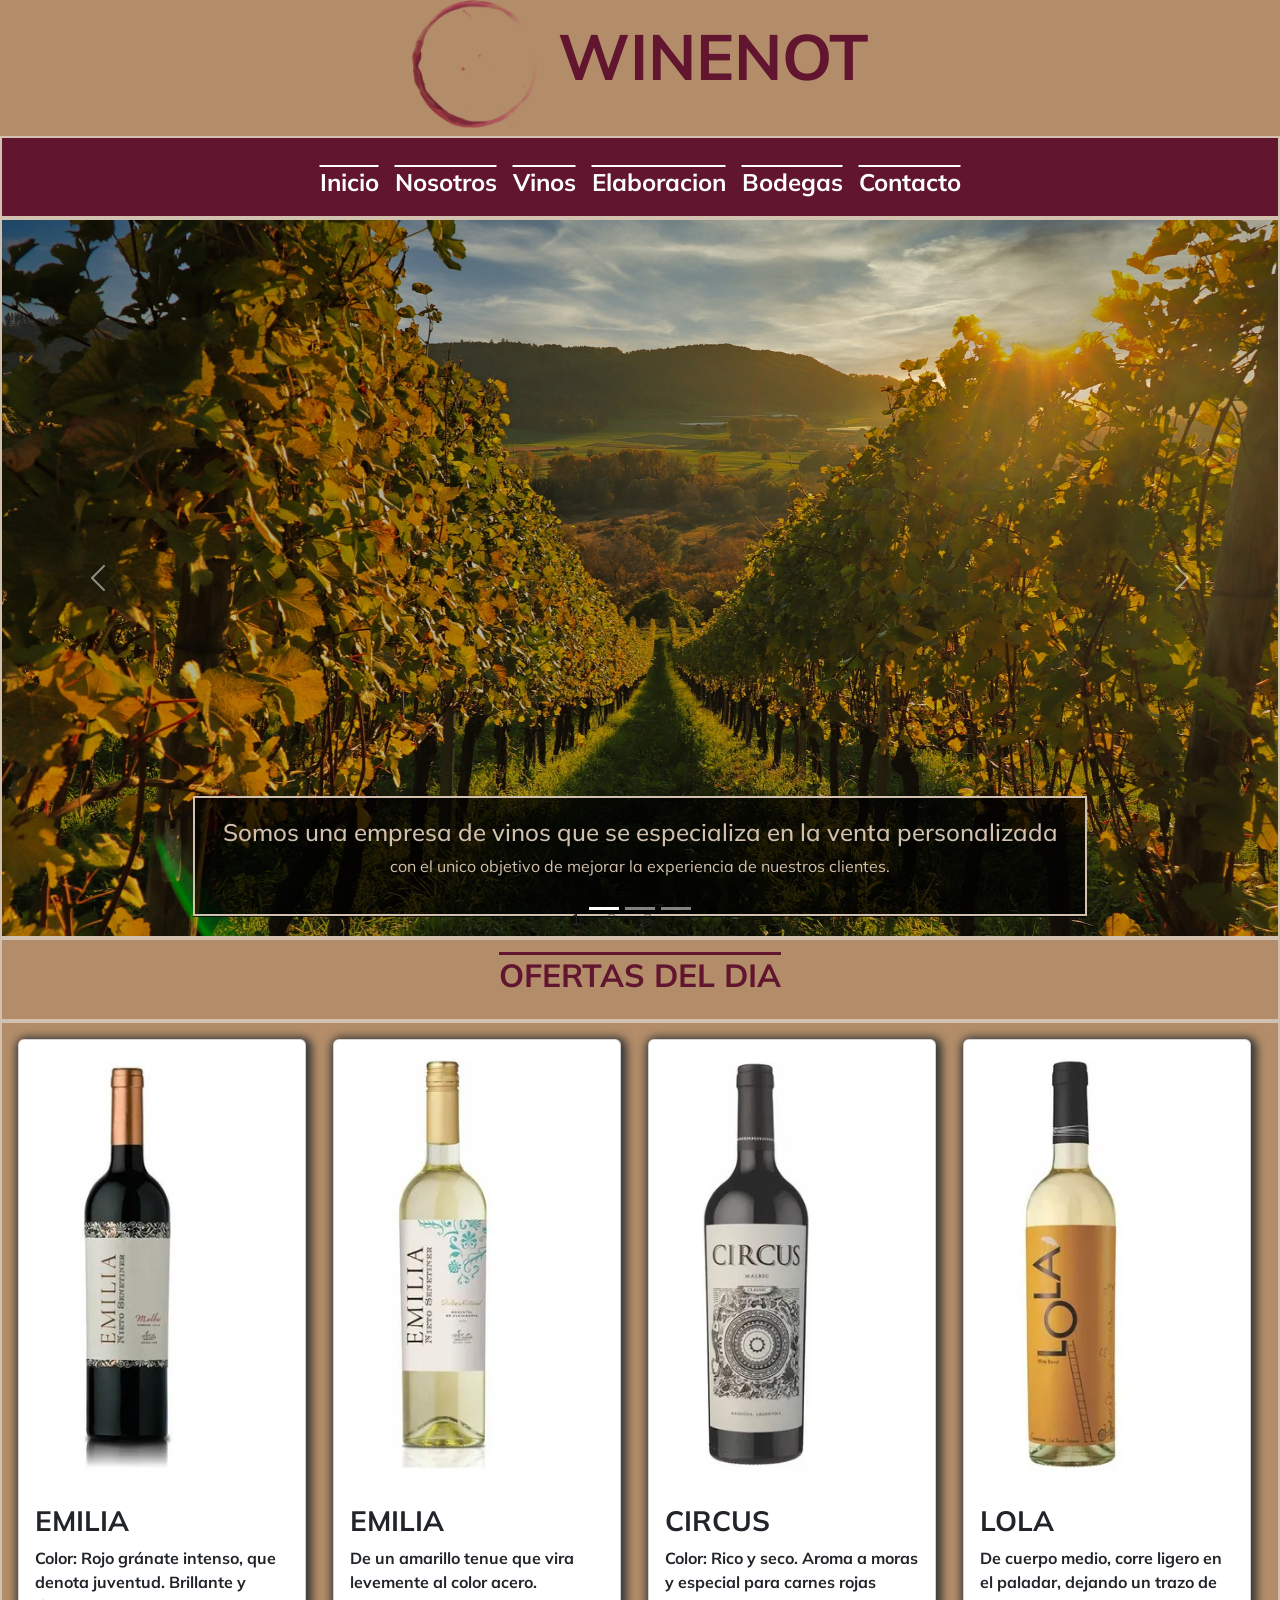
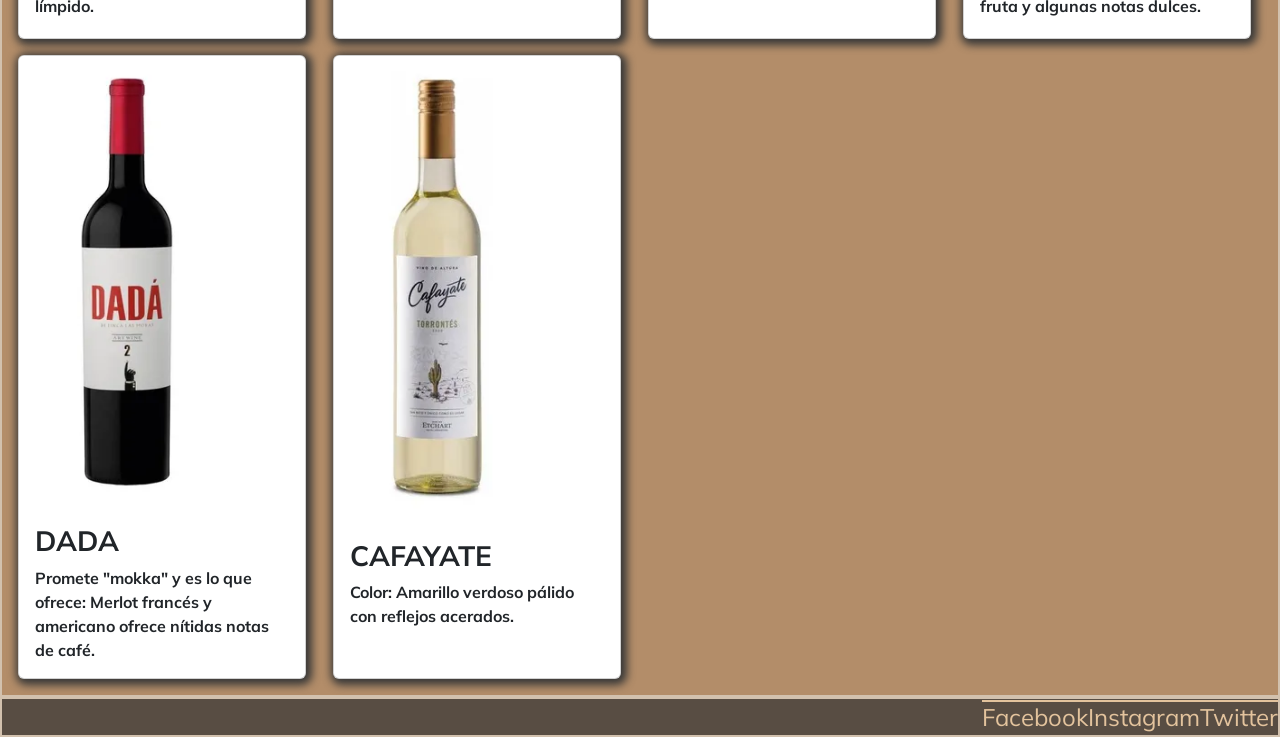
<file: index.html>
<!DOCTYPE html>
<html lang="es">
<head>
    <link href="https://cdn.jsdelivr.net/npm/bootstrap@5.1.3/dist/css/bootstrap.min.css" rel="stylesheet" integrity="sha384-1BmE4kWBq78iYhFldvKuhfTAU6auU8tT94WrHftjDbrCEXSU1oBoqyl2QvZ6jIW3" crossorigin="anonymous">
    <link href="https://unpkg.com/aos@2.3.1/dist/aos.css" rel="stylesheet">
    <script src="https://unpkg.com/aos@2.3.1/dist/aos.js"></script>
    <meta charset="UTF-8">
    <meta http-equiv="X-UA-Compatible" content="IE=edge">
    <meta name="viewport" content="width=device-width, initial-scale=1.0">
    <meta name="description" content="Venta de vino personalizada, informacion sobre bodegas y zona de viñedos">
    <meta name="keywords" content="UVA, Vino, tinto, blanco, malbec, cabernet, bodegas, viajes, viñedos, Mendoza, San Luis, Catamarca, empresa, especializada, personalizada, venta, cata, WINENOT">
    <link rel="stylesheet" href="main.css">
    <link href="https://fonts.googleapis.com/css2?family=Mulish:ital,wght@1,300&family=Playfair+Display:wght@600&family=Ubuntu&display=swap" rel="stylesheet">
    <title>WINENOT</title>
</head>
<body>
    <div data-aos="zoom-out" data-aos-duration="800">
        <h1 class="titulo"><img src="./Imagenes/Logo/logo.png" class="logo">     WINENOT</h1>
    </div>
    <nav class="navbar navbar-expand-lg navbar-color navbar-dark " data-aos="zoom-in" data-aos-duration="800">
        <div class="container-fluid navegacion-flex">
        <a class="navbar-brand colorMenu" href="./"></a>
        <button class="navbar-toggler botonsito " type="button" data-bs-toggle="collapse" data-bs-target="#navbarSupportedContent" aria-controls="navbarSupportedContent" aria-expanded="false" aria-label="Toggle navigation">
            <span class="navbar-toggler-icon "></span>
        </button>
        <div class="collapse navbar-collapse" id="navbarSupportedContent">
            <ul class="navbar-nav me-auto mb-2 mb-lg-0 ">
                <li class="nav-item">
                    <a class="nav-link active colorMenu" aria-current="page" href="./index.html">Inicio</a>
                </li>
            <li class="nav-item">
                <a class="nav-link active colorMenu" aria-current="page" href="./Paginas/nosotros.html">Nosotros</a>
            </li>
            <li class="nav-item">
                <a class="nav-link active colorMenu" aria-current="page" href="./Paginas/vinos.html">Vinos</a>
            </li>
            <li class="nav-item">
                <a class="nav-link active colorMenu" aria-current="page" href="./Paginas/elaboracion.html">Elaboracion</a>
            </li>
            <li class="nav-item">
                <a class="nav-link active colorMenu" aria-current="page" href="./Paginas/bodega.html">Bodegas</a>
            </li>
            <li class="nav-item">
                <a class="nav-link active colorMenu" aria-current="page" href="./Paginas/contactos.html">Contacto</a>
            </li>
            </ul>
        </div>
        </div>
    </nav>
    <main data-aos="zoom-in" data-aos-duration="1000">
        <div id="carouselWithCaptions" class="carousel slide"        data-bs-ride="carousel">
        <ol class="carousel-indicators">
            <li data-bs-target="#carouselWithCaptions" data-bs-slide-to="0" class="active" aria-current="true"></li>
            <li data-bs-target="#carouselWithCaptions" data-bs-slide-to="1" class=""></li>
            <li data-bs-target="#carouselWithCaptions" data-bs-slide-to="2" class=""></li>
        </ol>
        <div class="carousel-inner body img">
        <div class="carousel-item active">
            <img src="./Imagenes/fondo/fondo3.jpg" class="d-block w-100" alt="Slide 1">
            <div class="carousel-caption d-none d-sm-block txt-carrusel">
                <h5>Somos una empresa de vinos que se especializa en la venta personalizada</h5>
                <p>con el unico objetivo de mejorar la experiencia de nuestros clientes.</p>
            </div>
        </div>
        <div class="carousel-item">
            <img src="./Imagenes/fondo/fondo4.jpg" class="d-block w-100" alt="Slide 2">
            <div class="carousel-caption d-none d-sm-block txt-carrusel">
                <h5>Somos una empresa de vinos que se especializa en la venta personalizada</h5>
                <p>con el unico objetivo de mejorar la experiencia de nuestros clientes.</p>
            </div>
        </div>
        <div class="carousel-item">
            <img src="./Imagenes/fondo/nosotros2.jpg" class="d-block w-100" alt="Slide 3">
            <div class="carousel-caption d-none d-sm-block txt-carrusel">
                <h5>Somos una empresa de vinos que se especializa en la venta personalizada</h5>
                <p>con el unico objetivo de mejorar la experiencia de nuestros clientes.</p>
            </div>
        </div>
        </div>
            <a class="carousel-control-prev" href="#carouselWithCaptions" role="button" data-bs-slide="prev">
            <span class="carousel-control-prev-icon" aria-hidden="true"></span>
            <span class="visually-hidden">Previous</span>
        </a>
        <a class="carousel-control-next" href="#carouselWithCaptions" role="button" data-bs-slide="next">
            <span class="carousel-control-next-icon" aria-hidden="true"></span>
            <span class="visually-hidden">Next</span>
        </a>
    </div>
    </main>
    <div class="ofertas" data-aos="zoom-out" data-aos-duration="1500">
        <h2>OFERTAS DEL DIA</h2>
    </div>
    <section class="fotos-index" data-aos="zoom-in" data-aos-duration="1000">
    <div class="card ofertas-box" style="width: 18rem;">
        <img src="./Imagenes/Botellas/3copiatinto.png" class="card-img-top" alt="...">
        <div class="card-body">
        <h3>EMILIA</h3>
        <p class="card-text">Color: Rojo gránate intenso, que denota juventud. Brillante y límpido.</p>
        </div>
    </div>
    <div class="card ofertas-box" style="width: 18rem;">
        <img src="./Imagenes/Botellas/3copiablanco.png" class="card-img-top" alt="...">
        <div class="card-body">
        <h3>EMILIA</h3>
        <p class="card-text">De un amarillo tenue que vira levemente al color acero.</p>
        </div>
    </div>
    <div class="card ofertas-box" style="width: 18rem;">
        <img src="./Imagenes/Botellas/6copiatinto.png" class="card-img-top" alt="...">
        <div class="card-body">
            <h3>CIRCUS</h3>
        <p class="card-text">Color: Rico y seco. Aroma a moras y especial para carnes rojas </p>
        </div>
    </div>
    <div class="card ofertas-box" style="width: 18rem;">
        <img src="./Imagenes/Botellas/6copiablanco.png" class="card-img-top" alt="...">
        <div class="card-body">
            <h3>LOLA</h3>
        <p class="card-text">De cuerpo medio, corre ligero en el paladar, dejando un trazo de fruta y algunas notas dulces.</p>
        </div>
        </div>
        <div class="card ofertas-box" style="width: 18rem;">
            <img src="./Imagenes/Botellas/Tintos/1.png" class="card-img-top" alt="...">
            <div class="card-body">
                <h3>DADA</h3>
            <p class="card-text">Promete "mokka" y es lo que ofrece: Merlot francés y americano ofrece nítidas notas de café.</p>
            </div>
            </div>
            <div class="card ofertas-box" style="width: 18rem;">
                <img src="./Imagenes/Botellas/Blancos/4.png" class="card-img-top" alt="...">
                <div class="card-body">
                    <h3>CAFAYATE</h3>
                <p class="card-text">Color: Amarillo verdoso pálido con reflejos acerados.</p>
                </div>
                </div>
    </section>
    <footer class="footer">
            <a class="footer__link-redes nav-link active" href="https://www.facebook.com/"> Facebook</a>
            <a class="footer__link-redes nav-link active" href="https://www.instagram.com/"> Instagram</a>
            <a class="footer__link-redes nav-link active" href="https://www.twitter.com/"> Twitter</a>
    </footer>
    <script>
        AOS.init( 
            { once: true}
        );
    </script>
    <script src="https://cdn.jsdelivr.net/npm/bootstrap@5.1.3/dist/js/bootstrap.bundle.min.js" integrity="sha384-ka7Sk0Gln4gmtz2MlQnikT1wXgYsOg+OMhuP+IlRH9sENBO0LRn5q+8nbTov4+1p" crossorigin="anonymous">
    </script>
</body>
</html>
</file>
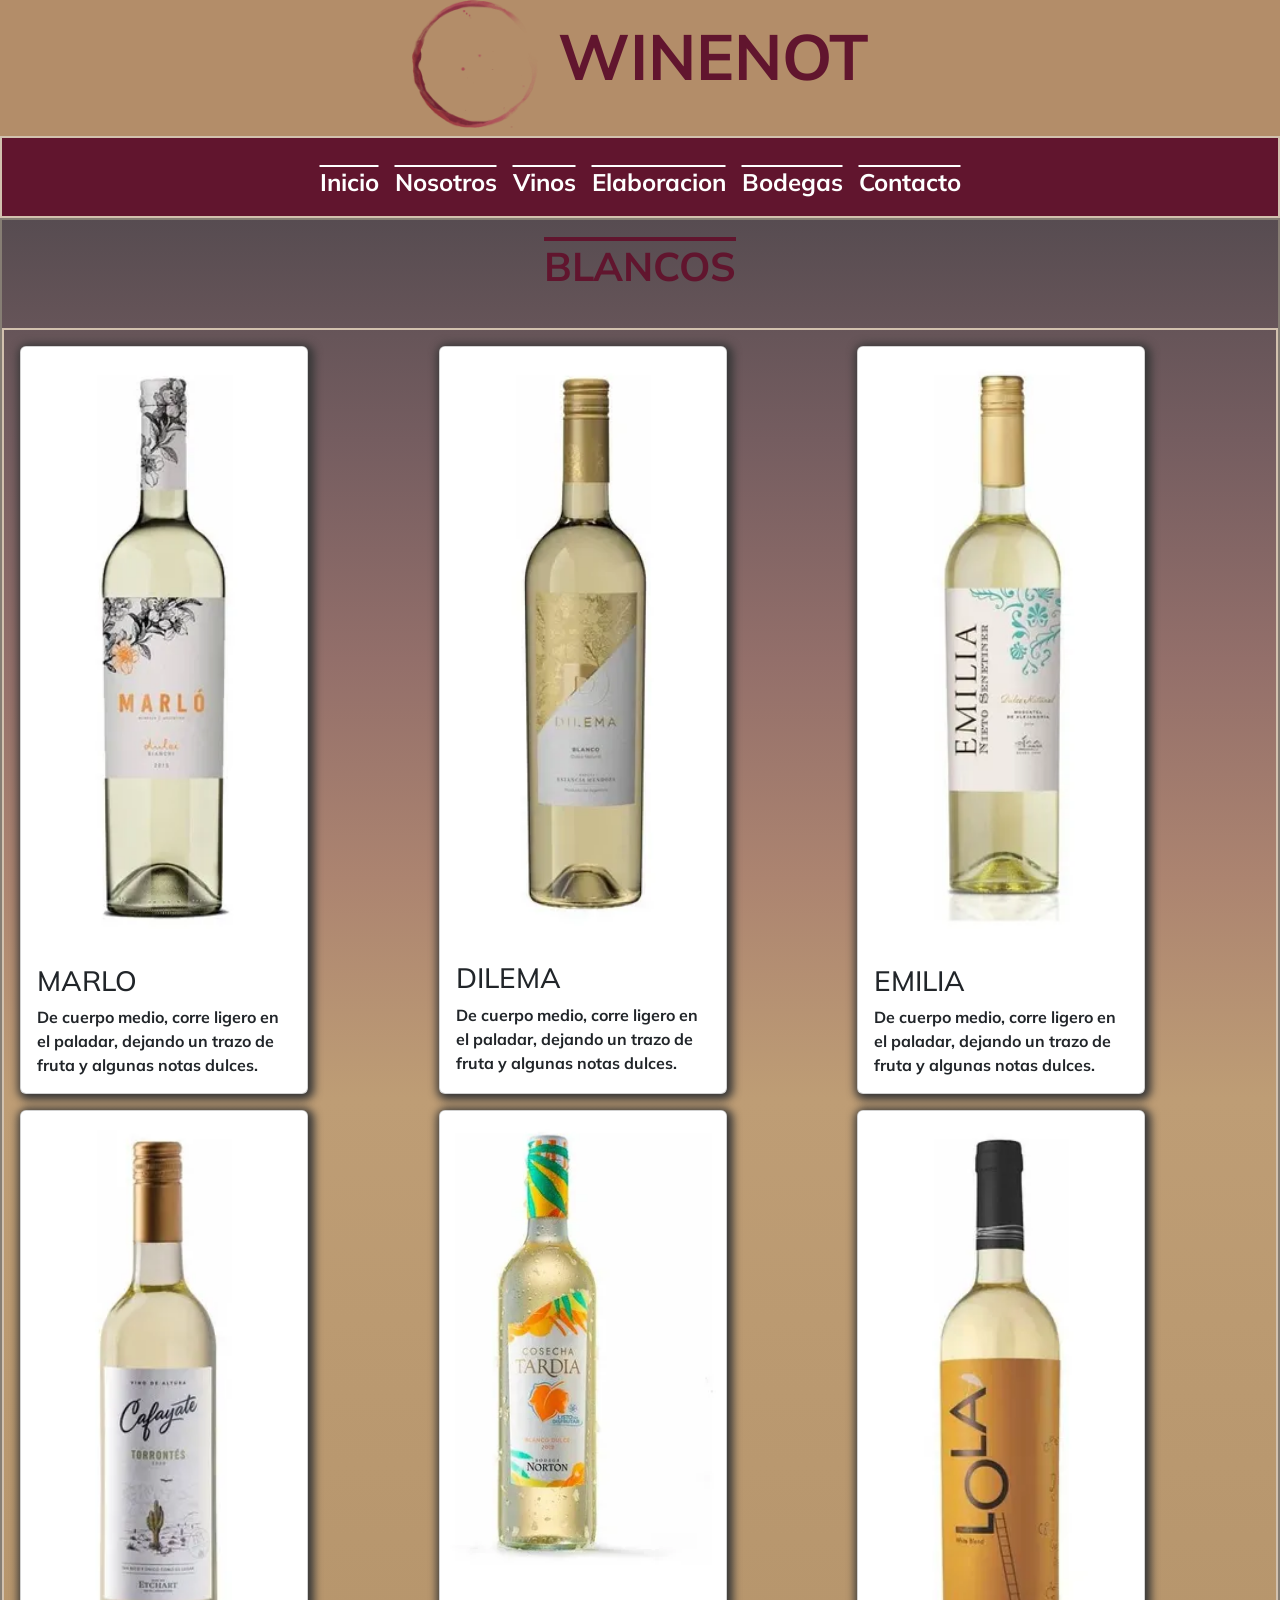
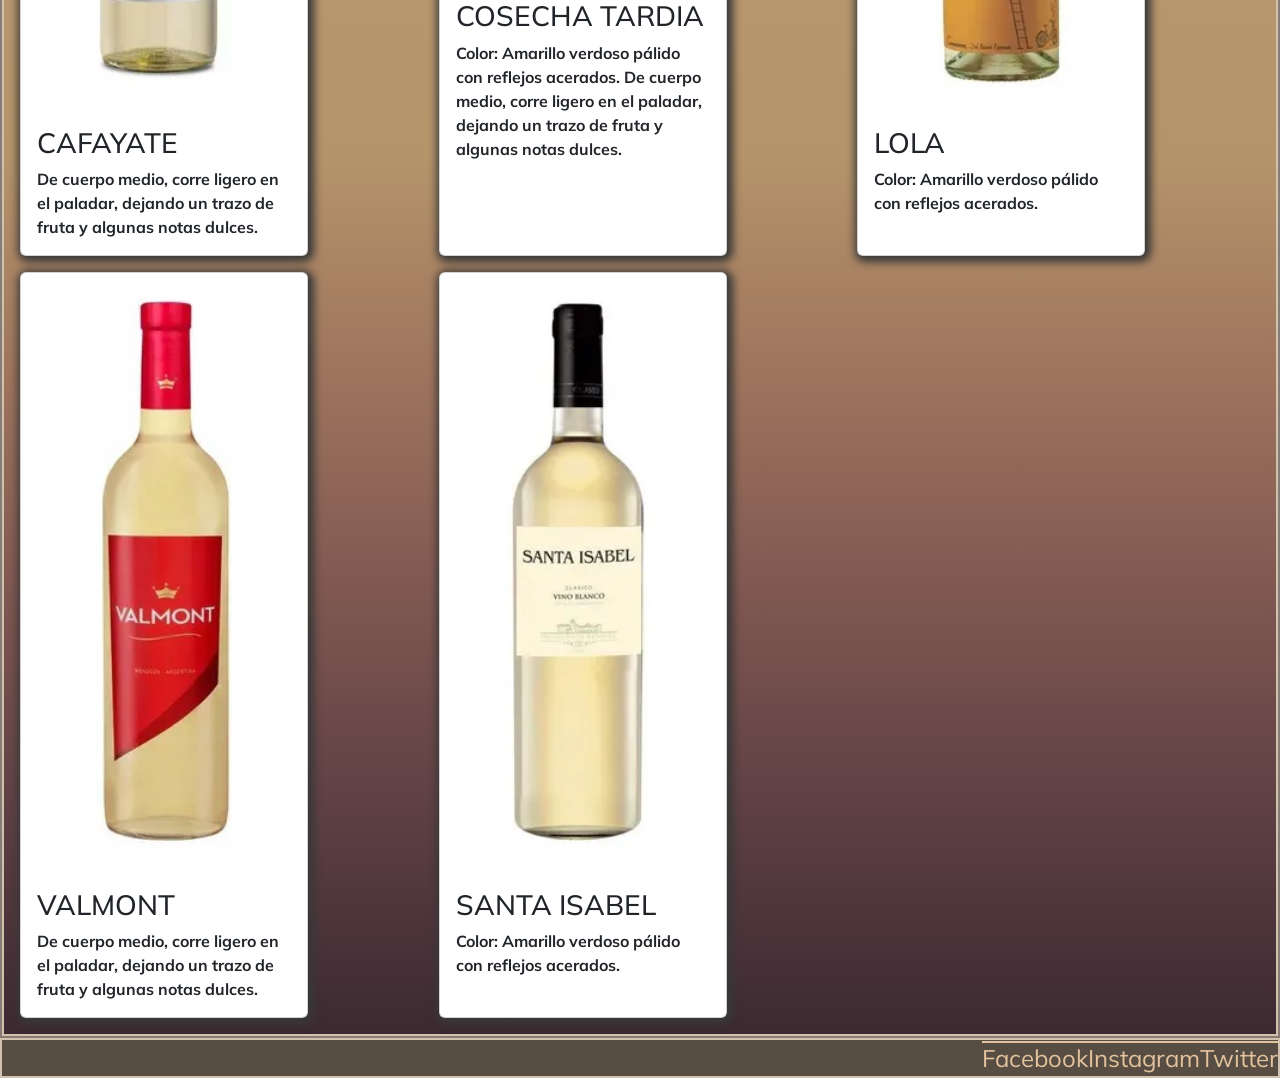
<file: Paginas/blanco.html>
<!DOCTYPE html>
<html lang="es">
<head>
    <link href="https://cdn.jsdelivr.net/npm/bootstrap@5.1.3/dist/css/bootstrap.min.css" rel="stylesheet" integrity="sha384-1BmE4kWBq78iYhFldvKuhfTAU6auU8tT94WrHftjDbrCEXSU1oBoqyl2QvZ6jIW3" crossorigin="anonymous">
    <link href="https://unpkg.com/aos@2.3.1/dist/aos.css" rel="stylesheet">
    <script src="https://unpkg.com/aos@2.3.1/dist/aos.js"></script>
    <meta charset="UTF-8">
    <meta http-equiv="X-UA-Compatible" content="IE=edge">
    <meta name="viewport" content="width=device-width, initial-scale=1.0">
    <meta name="description" content="Venta de vino personalizada, informacion sobre bodegas y zona de viñedos">
    <meta name="keywords" content="UVA, Vino, tinto, blanco, malbec, cabernet, bodegas, viajes, viñedos, Mendoza, San Luis, Catamarca, empresa, especializada, personalizada, venta, cata, WINENOT">
    <link rel="stylesheet" href="../main.css">
    <link href="https://fonts.googleapis.com/css2?family=Mulish:ital,wght@1,300&family=Playfair+Display:wght@600&family=Ubuntu&display=swap" rel="stylesheet">
    <title>WINENOT-BLANCO</title>
</head>
<body>
    <div data-aos="zoom-out" data-aos-duration="800">
        <h1 class="titulo"><img src="../Imagenes/Logo/logo.png" class="logo">     WINENOT</h1>
    </div>
    <nav class="navbar navbar-expand-lg navbar-color navbar-dark " data-aos="zoom-in" data-aos-duration="800">
        <div class="container-fluid navegacion-flex">
        <a class="navbar-brand colorMenu" href="./"></a>
        <button class="navbar-toggler botonsito " type="button" data-bs-toggle="collapse" data-bs-target="#navbarSupportedContent" aria-controls="navbarSupportedContent" aria-expanded="false" aria-label="Toggle navigation">
            <span class="navbar-toggler-icon "></span>
        </button>
        <div class="collapse navbar-collapse" id="navbarSupportedContent">
            <ul class="navbar-nav me-auto mb-2 mb-lg-0 ">
                <li class="nav-item">
                    <a class="nav-link active colorMenu" aria-current="page" href="../index.html">Inicio</a>
                </li>
            <li class="nav-item">
                <a class="nav-link active colorMenu" aria-current="page" href="./nosotros.html">Nosotros</a>
            </li>
            <li class="nav-item">
                <a class="nav-link active colorMenu" aria-current="page" href="./vinos.html">Vinos</a>
            </li>
            <li class="nav-item">
                <a class="nav-link active colorMenu" aria-current="page" href="./elaboracion.html">Elaboracion</a>
            </li>
            <li class="nav-item">
                <a class="nav-link active colorMenu" aria-current="page" href="./bodega.html">Bodegas</a>
            </li>
            <li class="nav-item">
                <a class="nav-link active colorMenu" aria-current="page" href="./contactos.html">Contacto</a>
            </li>
            </ul>
        </div>
        </div>
    </nav>
    <main class="img-main-botellas" >
        <div class="titulo-tintos" data-aos="fade-down"
        data-aos-easing="linear"
        data-aos-duration="500">
            <p>BLANCOS</p>
        </div>
        <section class="img-botellas-vinos" data-aos="zoom-in" data-aos-duration="1000">
            <div class="card ofertas-box" style="width: 18rem;">
                <img src="../Imagenes/Botellas/Blancos/1.png" class="card-img-top" alt="...">
                <div class="card-body">
                <h3>MARLO</h3>
                <p class="card-text">De cuerpo medio, corre ligero en el paladar, dejando un trazo de fruta y algunas notas dulces.</p>
                </div>
            </div>
            <div class="card ofertas-box" style="width: 18rem;">
                <img src="../Imagenes/Botellas/Blancos/2.png" class="card-img-top" alt="...">
                <div class="card-body">
                <h3>DILEMA</h3>
                <p class="card-text">De cuerpo medio, corre ligero en el paladar, dejando un trazo de fruta y algunas notas dulces.</p>
                </div>
            </div>
            <div class="card ofertas-box" style="width: 18rem;">
                <img src="../Imagenes/Botellas/Blancos/3.png" class="card-img-top" alt="...">
                <div class="card-body">
                    <h3>EMILIA</h3>
                <p class="card-text">De cuerpo medio, corre ligero en el paladar, dejando un trazo de fruta y algunas notas dulces.</p>
                </div>
            </div>
            <div class="card ofertas-box" style="width: 18rem;">
                <img src="../Imagenes/Botellas/Blancos/4.png" class="card-img-top" alt="...">
                <div class="card-body">
                    <h3>CAFAYATE</h3>
                <p class="card-text">De cuerpo medio, corre ligero en el paladar, dejando un trazo de fruta y algunas notas dulces.</p>
                </div>
                </div>
                <div class="card ofertas-box" style="width: 18rem;">
                    <img src="../Imagenes/Botellas/Blancos/5.png" class="card-img-top" alt="...">
                    <div class="card-body">
                        <h3>COSECHA TARDIA</h3>
                    <p class="card-text"> Color: Amarillo verdoso pálido con reflejos acerados. De cuerpo medio, corre ligero en el paladar, dejando un trazo de fruta y algunas notas dulces.</p>
                    </div>
                    </div>
                    <div class="card ofertas-box" style="width: 18rem;">
                        <img src="../Imagenes/Botellas/Blancos/6.png" class="card-img-top" alt="...">
                        <div class="card-body">
                            <h3>LOLA</h3>
                        <p class="card-text">Color: Amarillo verdoso pálido con reflejos acerados.</p>
                        </div>
                        </div>
                        <div class="card ofertas-box" style="width: 18rem;">
                            <img src="../Imagenes/Botellas/Blancos/7.png" class="card-img-top" alt="...">
                            <div class="card-body">
                                <h3>VALMONT</h3>
                            <p class="card-text">De cuerpo medio, corre ligero en el paladar, dejando un trazo de fruta y algunas notas dulces.</p>
                            </div>
                            </div>
                            <div class="card ofertas-box" style="width: 18rem;">
                                <img src="../Imagenes/Botellas/Blancos/8.png" class="card-img-top" alt="...">
                                <div class="card-body">
                                    <h3>SANTA ISABEL</h3>
                                <p class="card-text">Color: Amarillo verdoso pálido con reflejos acerados.</p>
                                </div>
                                </div>
            </section>
        </main>
    <footer class="footer">
        <a class="footer__link-redes nav-link active" href="https://www.facebook.com/"> Facebook</a>
        <a class="footer__link-redes nav-link active" href="https://www.instagram.com/"> Instagram</a>
        <a class="footer__link-redes nav-link active" href="https://www.twitter.com/"> Twitter</a>
    </footer>
    <script>
        AOS.init( 
            { once: true}
        );
    </script>
    <script src="https://cdn.jsdelivr.net/npm/bootstrap@5.1.3/dist/js/bootstrap.bundle.min.js" integrity="sha384-ka7Sk0Gln4gmtz2MlQnikT1wXgYsOg+OMhuP+IlRH9sENBO0LRn5q+8nbTov4+1p" crossorigin="anonymous">
    </script>
</body>
</html>
</file>
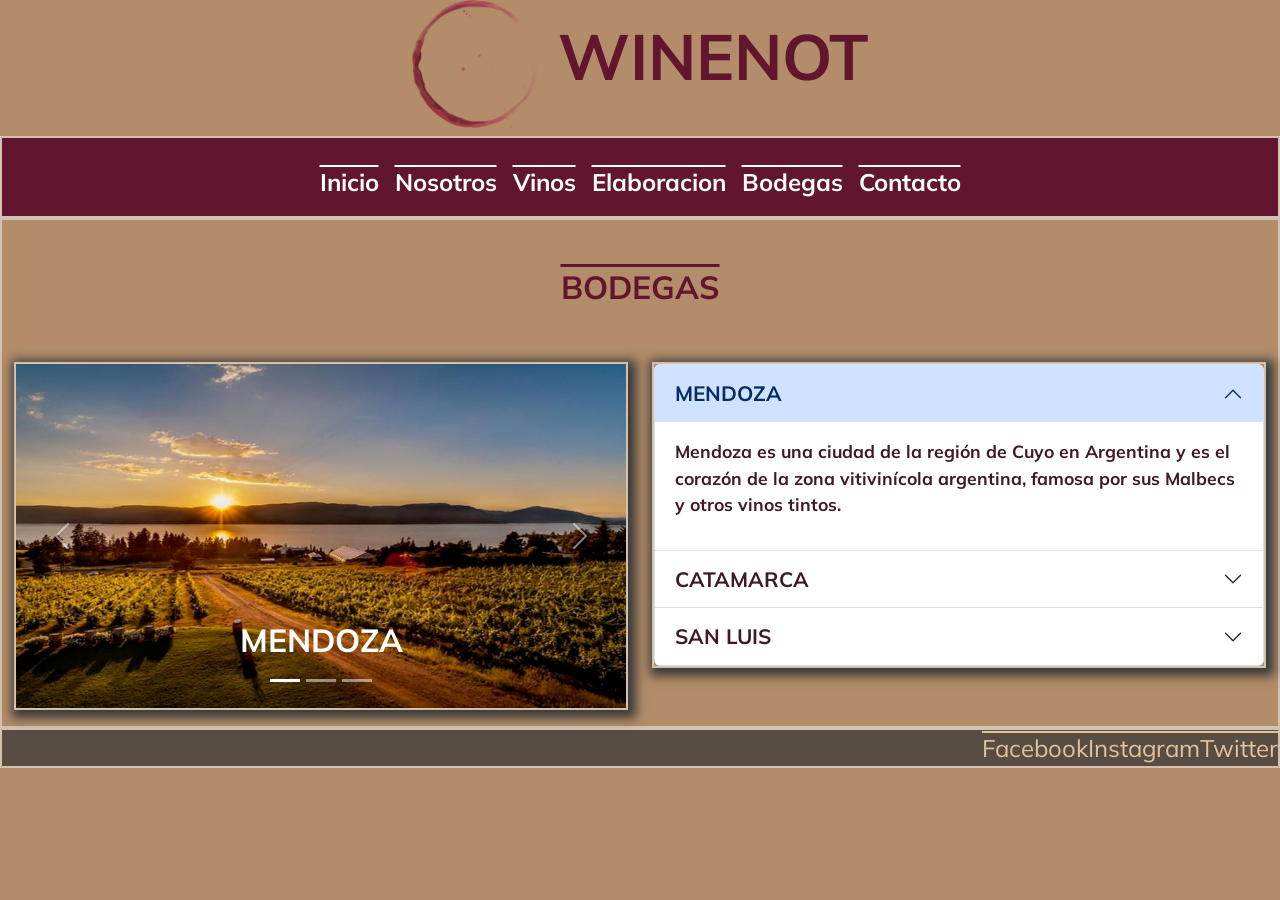
<file: Paginas/bodega.html>
<!DOCTYPE html>
<html lang="es">
<head>
    <link href="https://cdn.jsdelivr.net/npm/bootstrap@5.1.3/dist/css/bootstrap.min.css" rel="stylesheet" integrity="sha384-1BmE4kWBq78iYhFldvKuhfTAU6auU8tT94WrHftjDbrCEXSU1oBoqyl2QvZ6jIW3" crossorigin="anonymous">
    <link href="https://unpkg.com/aos@2.3.1/dist/aos.css" rel="stylesheet">
    <script src="https://unpkg.com/aos@2.3.1/dist/aos.js"></script>
    <meta charset="UTF-8">
    <meta http-equiv="X-UA-Compatible" content="IE=edge">
    <meta name="viewport" content="width=device-width, initial-scale=1.0">
    <meta name="description" content="Venta de vino personalizada, informacion sobre bodegas y zona de viñedos">
    <meta name="keywords" content="UVA, Vino, tinto, blanco, malbec, cabernet, bodegas, viajes, viñedos, Mendoza, San Luis, Catamarca, empresa, especializada, personalizada, venta, cata, WINENOT">
    <link rel="stylesheet" href="../main.css">
    <link href="https://fonts.googleapis.com/css2?family=Mulish:ital,wght@1,300&family=Playfair+Display:wght@600&family=Ubuntu&display=swap" rel="stylesheet">
    <title>WINENOT-BODEGAS</title>
</head>
<body>
    <div data-aos="zoom-out" data-aos-duration="800">
        <h1 class="titulo"><img src="../Imagenes/Logo/logo.png" class="logo">     WINENOT</h1>
    </div>
    <nav class="navbar navbar-expand-lg navbar-color navbar-dark " data-aos="zoom-in" data-aos-duration="800">
        <div class="container-fluid navegacion-flex">
        <a class="navbar-brand colorMenu" href="./"></a>
        <button class="navbar-toggler botonsito " type="button" data-bs-toggle="collapse" data-bs-target="#navbarSupportedContent" aria-controls="navbarSupportedContent" aria-expanded="false" aria-label="Toggle navigation">
            <span class="navbar-toggler-icon "></span>
        </button>
        <div class="collapse navbar-collapse" id="navbarSupportedContent">
            <ul class="navbar-nav me-auto mb-2 mb-lg-0 ">
                <li class="nav-item">
                    <a class="nav-link active colorMenu" aria-current="page" href="../index.html">Inicio</a>
                </li>
            <li class="nav-item">
                <a class="nav-link active colorMenu" aria-current="page" href="./nosotros.html">Nosotros</a>
            </li>
            <li class="nav-item">
                <a class="nav-link active colorMenu" aria-current="page" href="./vinos.html">Vinos</a>
            </li>
            <li class="nav-item">
                <a class="nav-link active colorMenu" aria-current="page" href="./elaboracion.html">Elaboracion</a>
            </li>
            <li class="nav-item">
                <a class="nav-link active colorMenu" aria-current="page" href="./bodega.html">Bodegas</a>
            </li>
            <li class="nav-item">
                <a class="nav-link active colorMenu" aria-current="page" href="./contactos.html">Contacto</a>
            </li>
            </ul>
        </div>
        </div>
    </nav>
    <main class="container-fluid main-bodegas-cuadro">
        <div class="clasenosotrosimg titulo-bodega">
            <h2>BODEGAS</h2>
        </div>
        <div class="row">
            <div class="col-md-6 align-self-center" data-aos="fade-up-right" data-aos-duration="800">
                <div id="carouselExampleCaptions" class="carousel slide" data-bs-ride="carousel">
                    <div class="carousel-indicators">
                        <button type="button" data-bs-target="#carouselExampleCaptions" data-bs-slide-to="0" class="active" aria-current="true" aria-label="Slide 1"></button>
                        <button type="button" data-bs-target="#carouselExampleCaptions" data-bs-slide-to="1" aria-label="Slide 2"></button>
                        <button type="button" data-bs-target="#carouselExampleCaptions" data-bs-slide-to="2" aria-label="Slide 3"></button>
                    </div>
                    <div class="carousel-inner">
                    <div class="carousel-item active">
                        <img src="../Imagenes/nueva.png" class="d-block w-100" alt="...">
                            <div class="carousel-caption d-none d-md-block txt-carrusel-bodegas">
                                <h5 class="provincias">MENDOZA</h5>
                            </div>
                    </div>
                    <div class="carousel-item">
                        <img src="../Imagenes/SanJuan.png" class="d-block w-100" alt="...">
                            <div class="carousel-caption d-none d-md-block txt-carrusel-bodegas">
                                <h5 class="provincias">CATAMARCA</h5>
                            </div>
                    </div>
                    <div class="carousel-item">
                        <img src="../Imagenes/san luis.png" class="d-block w-100" alt="...">
                            <div class="carousel-caption d-none d-md-block txt-carrusel-bodegas">
                                <h5 class="provincias">SAN LUIS</h5>
                            </div>
                    </div>
                    </div>
                        <button class="carousel-control-prev" type="button" data-bs-target="#carouselExampleCaptions" data-bs-slide="prev">
                            <span class="carousel-control-prev-icon" aria-hidden="true"></span>
                            <span class="visually-hidden">Previous</span>
                        </button>
                    <button class="carousel-control-next" type="button" data-bs-target="#carouselExampleCaptions" data-bs-slide="next">
                        <span class="carousel-control-next-icon" aria-hidden="true"></span>
                        <span class="visually-hidden">Next</span>
                    </button>
                </div>    
            </div>
            <div class="col-md-6" data-aos="fade-up-left" data-aos-duration="800">
                <div class="accordion" id="accordionPanelsStayOpenExample">
                    <div class="accordion-item">
                    <h2 class="accordion-header" id="panelsStayOpen-headingOne">
                        <button class="accordion-button" type="button" data-bs-toggle="collapse" data-bs-target="#panelsStayOpen-collapseOne" aria-expanded="true" aria-controls="panelsStayOpen-collapseOne">
                        MENDOZA
                        </button>
                    </h2>
                    <div id="panelsStayOpen-collapseOne" class="accordion-collapse collapse show" aria-labelledby="panelsStayOpen-headingOne">
                        <div class="accordion-body">
                            <p>Mendoza es una ciudad de la región de Cuyo en Argentina y es el corazón de la zona vitivinícola argentina, famosa por sus Malbecs y otros vinos tintos.</p>
                        </div>
                    </div>
                    </div>
                    <div class="accordion-item">
                    <h2 class="accordion-header" id="panelsStayOpen-headingTwo">
                        <button class="accordion-button collapsed" type="button" data-bs-toggle="collapse" data-bs-target="#panelsStayOpen-collapseTwo" aria-expanded="false" aria-controls="panelsStayOpen-collapseTwo">
                        CATAMARCA
                        </button>
                    </h2>
                    <div id="panelsStayOpen-collapseTwo" class="accordion-collapse collapse" aria-labelledby="panelsStayOpen-headingTwo">
                        <div class="accordion-body">
                            <p>San Fernando del Valle de Catamarca, oficialmente Ciudad de San Fernando del Valle de Catamarca, es la capital de la provincia argentina de Catamarca y la ciudad cabecera de su departamento Capital. Se trata de un centro turístico y comercial.</p>
                        </div>
                    </div>
                    </div>
                    <div class="accordion-item">
                    <h2 class="accordion-header" id="panelsStayOpen-headingThree">
                        <button class="accordion-button collapsed" type="button" data-bs-toggle="collapse" data-bs-target="#panelsStayOpen-collapseThree" aria-expanded="false" aria-controls="panelsStayOpen-collapseThree">
                        SAN LUIS
                        </button>
                    </h2>
                    <div id="panelsStayOpen-collapseThree" class="accordion-collapse collapse" aria-labelledby="panelsStayOpen-headingThree">
                        <div class="accordion-body">
                        <p>San Luis es una ciudad del centro de Argentina, en las montañas de las Sierras Grandes. Junto a la frondosa plaza principal, Plaza Pringles, hay una catedral del siglo XIX con una fachada neoclásica y dos campanarios gemelos.</p>
                        </div>
                    </div>
                    </div>
                </div>
            </div>
        </div>
    </main>

    <footer class="footer">
        <a class="footer__link-redes nav-link active" href="https://www.facebook.com/"> Facebook</a>
        <a class="footer__link-redes nav-link active" href="https://www.instagram.com/"> Instagram</a>
        <a class="footer__link-redes nav-link active" href="https://www.twitter.com/"> Twitter</a>
    </footer>
    <script>
        AOS.init( 
            { once: true}
        );
    </script>
    <script src="https://cdn.jsdelivr.net/npm/bootstrap@5.1.3/dist/js/bootstrap.bundle.min.js" integrity="sha384-ka7Sk0Gln4gmtz2MlQnikT1wXgYsOg+OMhuP+IlRH9sENBO0LRn5q+8nbTov4+1p" crossorigin="anonymous">
    </script>
    
</body>
</html>
</file>
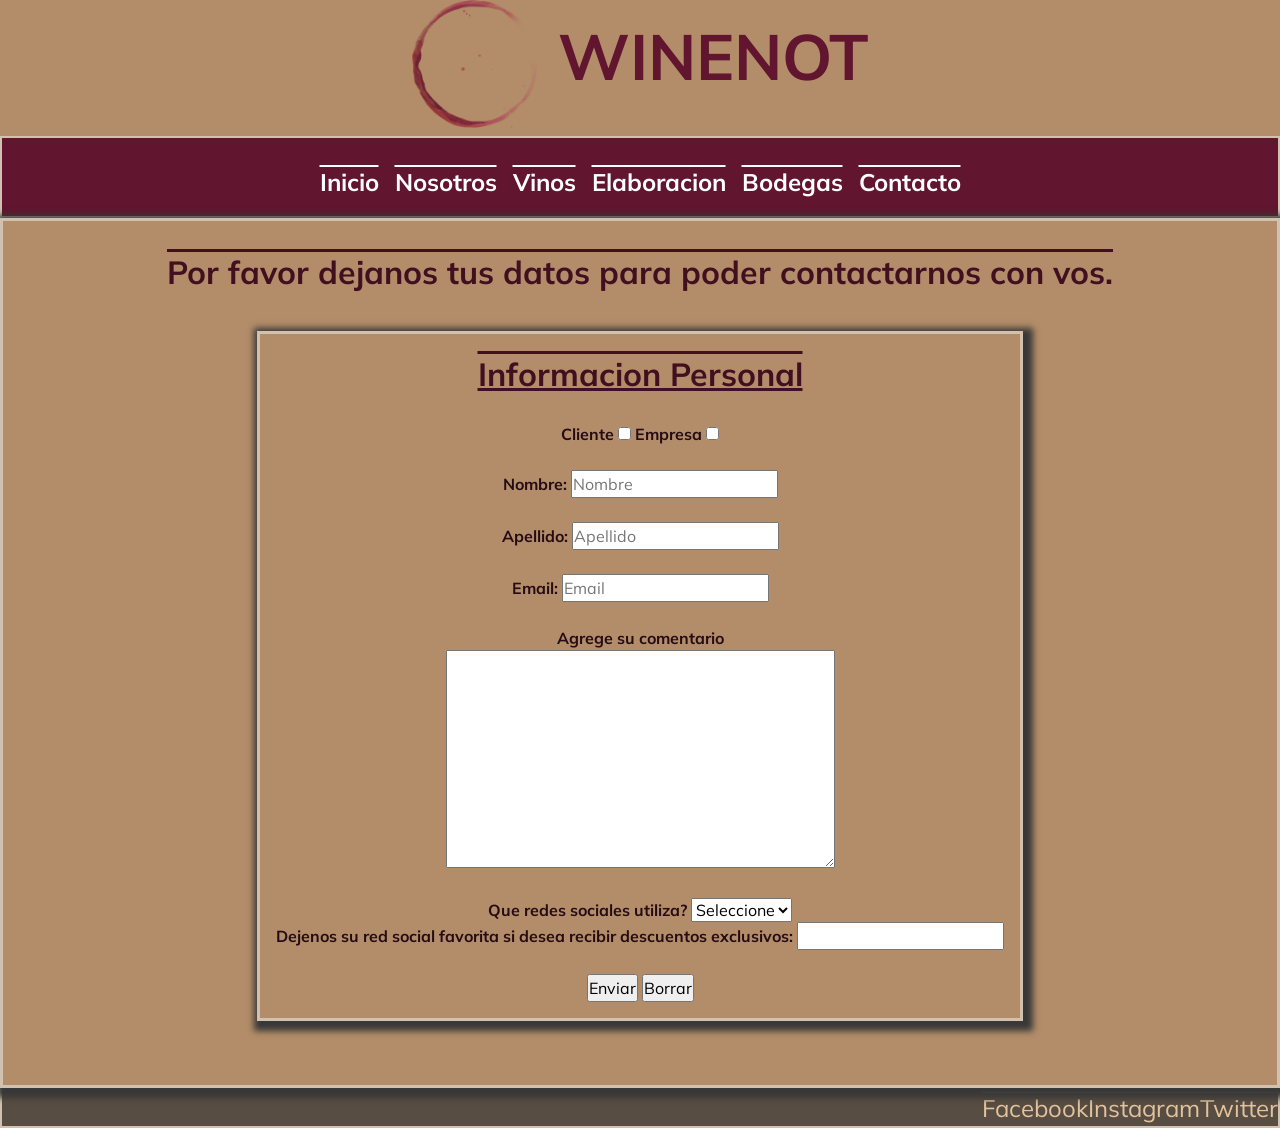
<file: Paginas/contactos.html>
<!DOCTYPE html>
<html lang="es">
<head>
    <link href="https://cdn.jsdelivr.net/npm/bootstrap@5.1.3/dist/css/bootstrap.min.css" rel="stylesheet" integrity="sha384-1BmE4kWBq78iYhFldvKuhfTAU6auU8tT94WrHftjDbrCEXSU1oBoqyl2QvZ6jIW3" crossorigin="anonymous">
    <link href="https://unpkg.com/aos@2.3.1/dist/aos.css" rel="stylesheet">
    <script src="https://unpkg.com/aos@2.3.1/dist/aos.js"></script>
    <meta charset="UTF-8">
    <meta http-equiv="X-UA-Compatible" content="IE=edge">
    <meta name="viewport" content="width=device-width, initial-scale=1.0">
    <meta name="description" content="Venta de vino personalizada, informacion sobre bodegas y zona de viñedos">
    <meta name="keywords" content="UVA, Vino, tinto, blanco, malbec, cabernet, bodegas, viajes, viñedos, Mendoza, San Luis, Catamarca, empresa, especializada, personalizada, venta, cata, WINENOT">
    <link rel="stylesheet" href="../main.css">
    <link href="https://fonts.googleapis.com/css2?family=Mulish:ital,wght@1,300&family=Playfair+Display:wght@600&family=Ubuntu&display=swap" rel="stylesheet">
    <title>WINENOT-CONTACTOS</title>
</head>
<body>
    <div data-aos="zoom-out" data-aos-duration="800">
        <h1 class="titulo"><img src="../Imagenes/Logo/logo.png" class="logo">     WINENOT</h1>
    </div>
    <nav class="navbar navbar-expand-lg navbar-color navbar-dark " data-aos="zoom-in" data-aos-duration="800">
        <div class="container-fluid navegacion-flex">
        <a class="navbar-brand colorMenu" href="./"></a>
        <button class="navbar-toggler botonsito " type="button" data-bs-toggle="collapse" data-bs-target="#navbarSupportedContent" aria-controls="navbarSupportedContent" aria-expanded="false" aria-label="Toggle navigation">
            <span class="navbar-toggler-icon "></span>
        </button>
        <div class="collapse navbar-collapse" id="navbarSupportedContent">
            <ul class="navbar-nav me-auto mb-2 mb-lg-0 ">
                <li class="nav-item">
                    <a class="nav-link active colorMenu" aria-current="page" href="../index.html">Inicio</a>
                </li>
            <li class="nav-item">
                <a class="nav-link active colorMenu" aria-current="page" href="./nosotros.html">Nosotros</a>
            </li>
            <li class="nav-item">
                <a class="nav-link active colorMenu" aria-current="page" href="./vinos.html">Vinos</a>
            </li>
            <li class="nav-item">
                <a class="nav-link active colorMenu" aria-current="page" href="./elaboracion.html">Elaboracion</a>
            </li>
            <li class="nav-item">
                <a class="nav-link active colorMenu" aria-current="page" href="./bodega.html">Bodegas</a>
            </li>
            <li class="nav-item">
                <a class="nav-link active colorMenu" aria-current="page" href="./contactos.html">Contacto</a>
            </li>
            </ul>
        </div>
        </div>
    </nav>

    <main class="contactos__box" data-aos="zoom-in" data-aos-duration="1000">
        <form action="#" method=# class="contactos__form">
            <h2>Por favor dejanos tus datos para poder contactarnos con vos.</h2>
            <div class="contactos__fieldset">
            <fieldset >
                <div class="contactos__divfiel">
                <legend><p>Informacion Personal</p></legend>
                <label for="condition"> Cliente</label>
                <input type="checkbox" name="mandatory" id="condition"  value="1" >
                <label for="condition"> Empresa</label>
                <input type="checkbox" name="mandatory" id="condition"  value="2" >
                <br><br>
                <label for="infopersonal">Nombre: </label>
                    <input type="text" name="usarname" id="infopersonal" placeholder="Nombre"></input>
                <br><br>
                <label for="infopersonal">Apellido: </label>
                    <input type="text" name="usarname" id="infopersonal" placeholder="Apellido"></input>
                    <br><br>
                <label for="infopersonal">Email: </label>
                    <input type="email" name="usarname" id="infopersonal" placeholder="Email" required></input>
                    <br><br>
                <label for="comentario">Agrege su comentario</label>
                <br>
                <textarea name="txt" id="comentario" cols="40" rows="9"></textarea>
                <br><br>
                <label for="infopersonal">Que redes sociales utiliza? </label>
                    <select name="Redes" id="infopersonal">
                        <option value="" disabled selected>Seleccione</option>
                        <option value="Facebook">Facebook</option>
                        <option value="Instagram">Instagram</option>
                        <option value="Twitter">Twitter</option>
                    </select>
                    <br>
                <label for="Promocion">Dejenos su red social favorita si desea recibir descuentos exclusivos: </label>
                    <input type="text" name="usarname" id="infopersonal"></input>
                <br><br>
                <input type="submit" value="Enviar"></input>
                <input type="reset" value="Borrar"></input> 
                </div>      
            </fieldset>
            </div>
        </form>
    </main>

    <footer class="footer">
        <a class="footer__link-redes nav-link active" href="https://www.facebook.com/"> Facebook</a>
        <a class="footer__link-redes nav-link active" href="https://www.instagram.com/"> Instagram</a>
        <a class="footer__link-redes nav-link active" href="https://www.twitter.com/"> Twitter</a>
    </footer>
    <script>
        AOS.init( 
            { once: true}
        );
    </script>
    <script src="https://cdn.jsdelivr.net/npm/bootstrap@5.1.3/dist/js/bootstrap.bundle.min.js" integrity="sha384-ka7Sk0Gln4gmtz2MlQnikT1wXgYsOg+OMhuP+IlRH9sENBO0LRn5q+8nbTov4+1p" crossorigin="anonymous">
    </script>
</body>
</html>
</file>
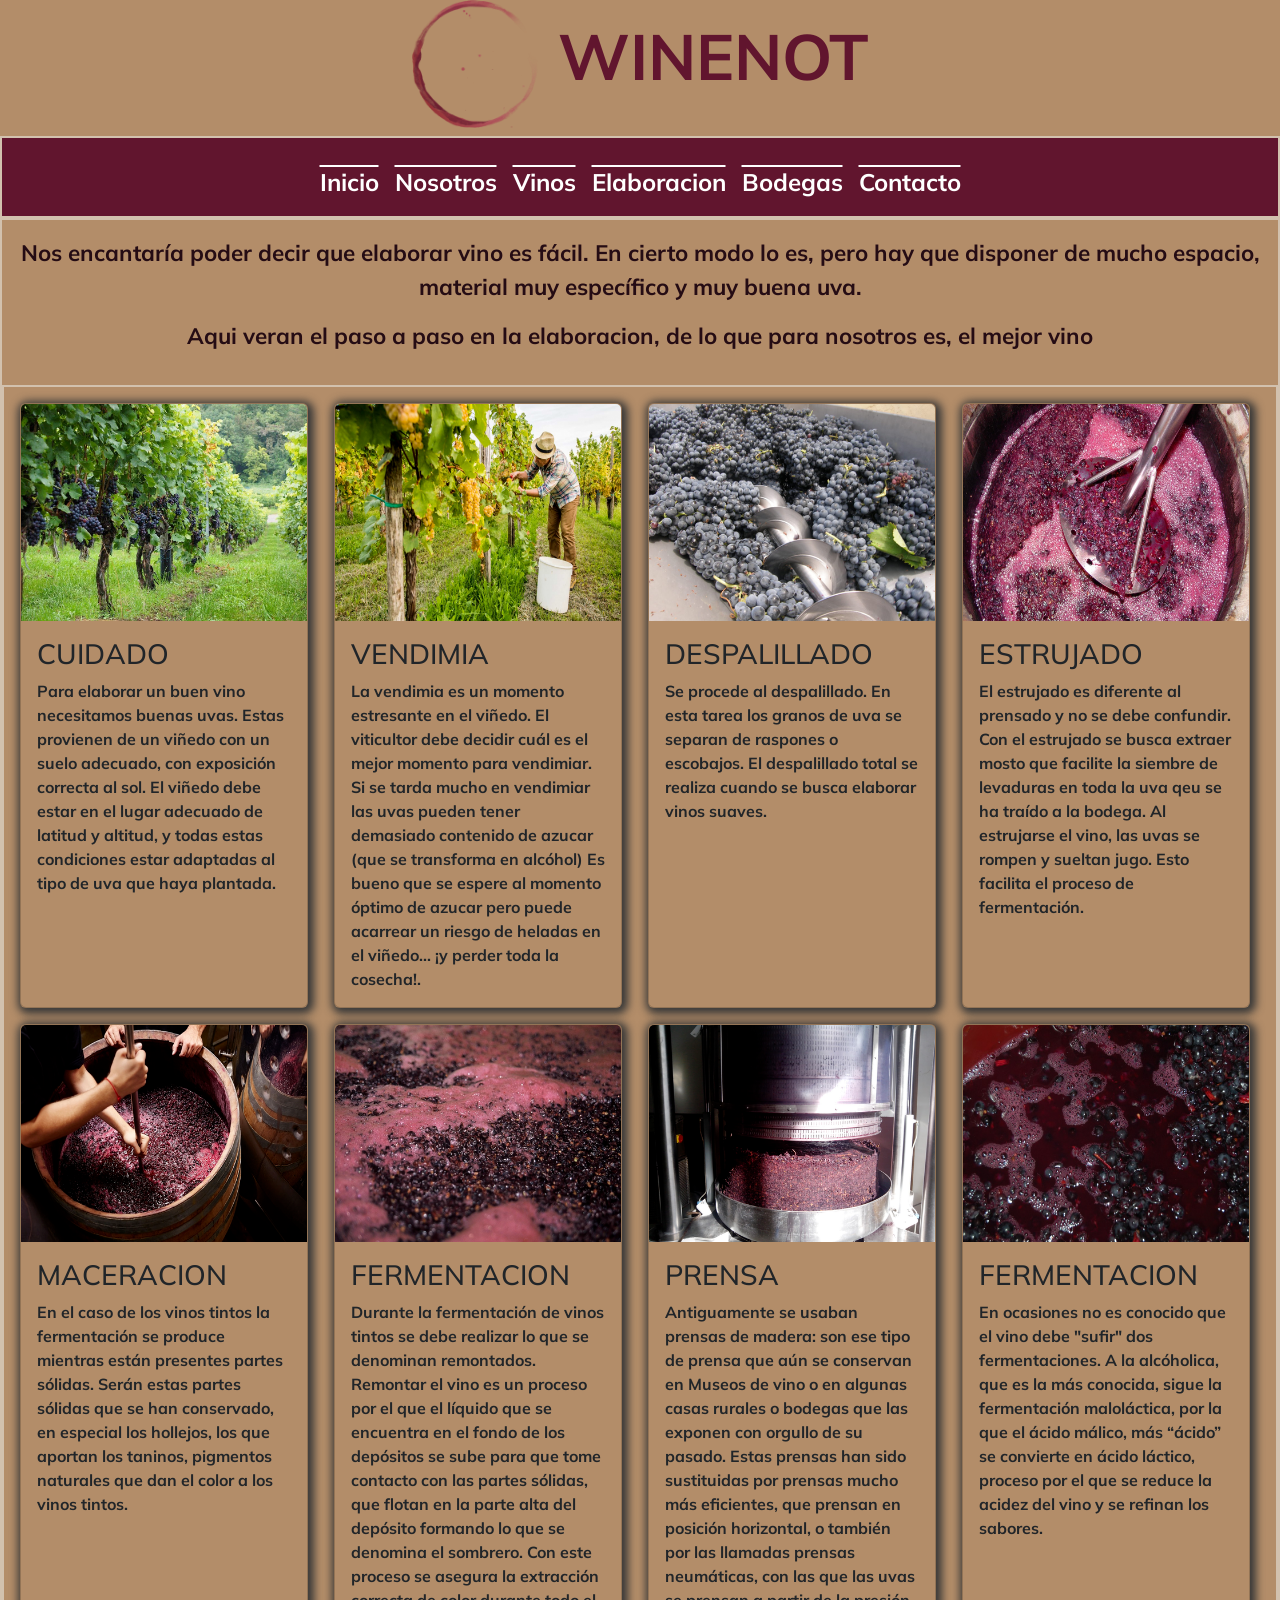
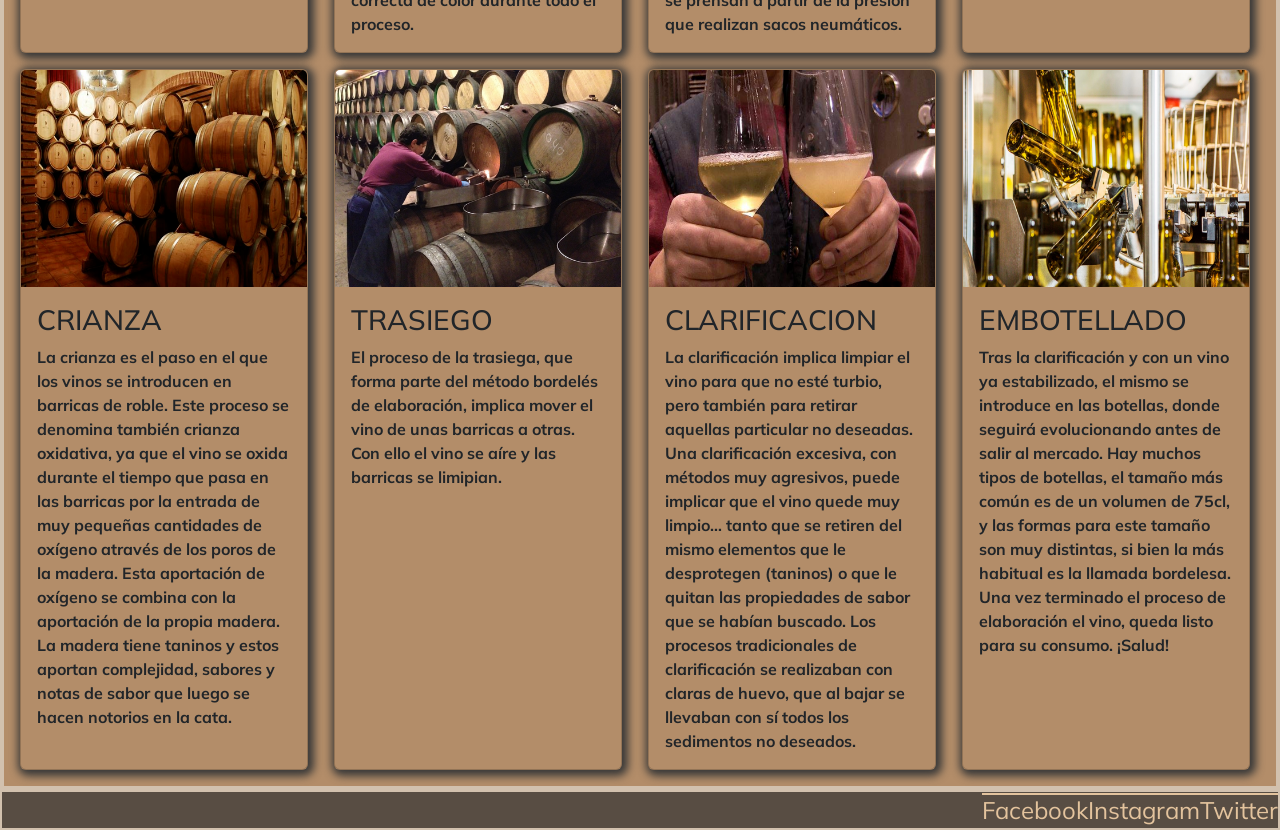
<file: Paginas/elaboracion.html>
<!DOCTYPE html>
<html lang="es">
<head>
    <link href="https://cdn.jsdelivr.net/npm/bootstrap@5.1.3/dist/css/bootstrap.min.css" rel="stylesheet" integrity="sha384-1BmE4kWBq78iYhFldvKuhfTAU6auU8tT94WrHftjDbrCEXSU1oBoqyl2QvZ6jIW3" crossorigin="anonymous">
    <link href="https://unpkg.com/aos@2.3.1/dist/aos.css" rel="stylesheet">
    <script src="https://unpkg.com/aos@2.3.1/dist/aos.js"></script>
    <meta charset="UTF-8">
    <meta http-equiv="X-UA-Compatible" content="IE=edge">
    <meta name="viewport" content="width=device-width, initial-scale=1.0">
    <meta name="description" content="Venta de vino personalizada, informacion sobre bodegas y zona de viñedos">
    <meta name="keywords" content="UVA, Vino, tinto, blanco, malbec, cabernet, bodegas, viajes, viñedos, Mendoza, San Luis, Catamarca, empresa, especializada, personalizada, venta, cata, WINENOT">
    <link rel="stylesheet" href="../main.css">
    <link href="https://fonts.googleapis.com/css2?family=Mulish:ital,wght@1,300&family=Playfair+Display:wght@600&family=Ubuntu&display=swap" rel="stylesheet">
    <title>WINENOT-ELABORACOIN</title>
</head>
<body>
    <div data-aos="zoom-out" data-aos-duration="800">
        <h1 class="titulo"><img src="../Imagenes/Logo/logo.png" class="logo">     WINENOT</h1>
    </div>
    <nav class="navbar navbar-expand-lg navbar-color navbar-dark " data-aos="zoom-in" data-aos-duration="800">
        <div class="container-fluid navegacion-flex">
        <a class="navbar-brand colorMenu" href="./"></a>
        <button class="navbar-toggler botonsito " type="button" data-bs-toggle="collapse" data-bs-target="#navbarSupportedContent" aria-controls="navbarSupportedContent" aria-expanded="false" aria-label="Toggle navigation">
            <span class="navbar-toggler-icon "></span>
        </button>
        <div class="collapse navbar-collapse" id="navbarSupportedContent">
            <ul class="navbar-nav me-auto mb-2 mb-lg-0 ">
                <li class="nav-item">
                    <a class="nav-link active colorMenu" aria-current="page" href="../index.html">Inicio</a>
                </li>
            <li class="nav-item">
                <a class="nav-link active colorMenu" aria-current="page" href="./nosotros.html">Nosotros</a>
            </li>
            <li class="nav-item">
                <a class="nav-link active colorMenu" aria-current="page" href="./vinos.html">Vinos</a>
            </li>
            <li class="nav-item">
                <a class="nav-link active colorMenu" aria-current="page" href="./elaboracion.html">Elaboracion</a>
            </li>
            <li class="nav-item">
                <a class="nav-link active colorMenu" aria-current="page" href="./bodega.html">Bodegas</a>
            </li>
            <li class="nav-item">
                <a class="nav-link active colorMenu" aria-current="page" href="./contactos.html">Contacto</a>
            </li>
            </ul>
        </div>
        </div>
    </nav>
    <main>
        <div class="eleccionvinos" data-aos="fade-down"
        data-aos-easing="linear"
        data-aos-duration="500">
        <p>Nos encantaría poder decir que elaborar vino es fácil. En cierto modo lo es, pero hay que disponer de mucho espacio, material muy específico y muy buena uva.</p>
                <p>Aqui veran el paso a paso en la elaboracion, de lo que para nosotros es, el mejor vino </p>
        </div>
    <section class="section-elab" data-aos="zoom-in" data-aos-duration="1500">
        <div class="card bg-transparent ofertas-box" style="width: 18rem;" >
            <img src="../Imagenes/Elaboracion/1cuidado uva.png" class="card-img-top" alt="...">
            <div class="card-body">
            <h3>CUIDADO</h3>
            <p class="card-text">Para elaborar un buen vino necesitamos buenas uvas.
                Estas provienen de un viñedo con un suelo adecuado, con
                exposición correcta al sol. El viñedo debe estar en el lugar
                adecuado de latitud y altitud, y todas estas condiciones estar adaptadas al tipo de uva que haya plantada.</p>
            </div>
        </div>
        <div class="card bg-transparent ofertas-box" style="width: 18rem;">
            <img src="../Imagenes/Elaboracion/2vendimia.png" class="card-img-top" alt="...">
            <div class="card-body">
            <h3>VENDIMIA</h3>
            <p class="card-text">La vendimia es un momento estresante en el viñedo. El viticultor
                debe decidir cuál es el mejor momento para vendimiar. Si se
                tarda mucho en vendimiar las uvas pueden tener demasiado
                contenido de azucar (que se transforma en alcóhol) Es bueno
                que se espere al momento óptimo de azucar pero puede
                acarrear un riesgo de heladas en el viñedo... ¡y perder toda la cosecha!.</p>
            </div>
        </div>
        <div class="card bg-transparent ofertas-box" style="width: 18rem;">
            <img src="../Imagenes/Elaboracion/3despalillado.png" class="card-img-top" alt="...">
            <div class="card-body">
            <h3>DESPALILLADO</h3>
            <p class="card-text">Se procede al despalillado. En esta tarea los granos de uva se
                separan de raspones o escobajos. El despalillado total se realiza cuando se busca elaborar vinos suaves.</p>
            </div>
        </div>
        <div class="card bg-transparent ofertas-box" style="width: 18rem;">
            <img src="../Imagenes/Elaboracion/4estrujado.png" class="card-img-top" alt="...">
            <div class="card-body">
            <h3>ESTRUJADO</h3>
            <p class="card-text">El estrujado es diferente al prensado y no se debe confundir.
                Con el estrujado se busca extraer mosto que facilite la siembre
                de levaduras en toda la uva qeu se ha traído a la bodega.
                Al estrujarse el vino, las uvas se rompen y sueltan jugo.
                Esto facilita el proceso de fermentación.</p>
            </div>
        </div>
        <div class="card bg-transparent ofertas-box" style="width: 18rem;">
            <img src="../Imagenes/Elaboracion/5maceracion.png" class="card-img-top" alt="...">
            <div class="card-body">
            <h3>MACERACION</h3>
            <p class="card-text">En el caso de los vinos tintos la fermentación se produce mientras
                están presentes partes sólidas. Serán estas partes sólidas que
                se han conservado, en especial los hollejos, los que aportan
                los taninos, pigmentos naturales que dan el color a los vinos tintos.</p>
            </div>
        </div>
        <div class="card bg-transparent ofertas-box" style="width: 18rem;">
            <img src="../Imagenes/Elaboracion/6fermentacion.png" class="card-img-top" alt="...">
            <div class="card-body">
            <h3>FERMENTACION</h3>
            <p class="card-text">Durante la fermentación de vinos tintos se debe realizar lo que se denominan remontados. Remontar el vino es un proceso por el
                que el líquido que se encuentra en el fondo de los depósitos se
                sube para que tome contacto con las partes sólidas, que flotan
                en la parte alta del depósito formando lo que se denomina el
                sombrero. Con este proceso se asegura la extracción correcta
                de color durante todo el proceso.</p>
            </div>
        </div>
        <div class="card bg-transparent ofertas-box" style="width: 18rem;">
            <img src="../Imagenes/Elaboracion/7prensa.png" class="card-img-top" alt="...">
            <div class="card-body">
            <h3>PRENSA</h3>
            <p class="card-text">Antiguamente se usaban prensas de madera: son ese tipo de
                prensa que aún se conservan en Museos de vino o en algunas
                casas rurales o bodegas que las exponen con orgullo de su
                pasado. Estas prensas han sido sustituidas por prensas mucho
                más eficientes, que prensan en posición horizontal, o también
                por las llamadas prensas neumáticas, con las que las uvas
                se prensan a partir de la presión que realizan sacos neumáticos.</p>
            </div>
        </div>
        <div class="card bg-transparent ofertas-box" style="width: 18rem;">
            <img src="../Imagenes/Elaboracion/8fermentacion2.png" class="card-img-top" alt="...">
            <div class="card-body">
            <h3>FERMENTACION</h3>
            <p class="card-text">En ocasiones no es conocido que el vino debe "sufir" dos
                fermentaciones. A la alcóholica, que es la más conocida, sigue la fermentación maloláctica, por la que el ácido málico, más “ácido”
                se convierte en ácido láctico, proceso por el que se reduce la
                acidez del vino y se refinan los sabores.</p>
            </div>
        </div>
        <div class="card bg-transparent ofertas-box" style="width: 18rem;">
            <img src="../Imagenes/Elaboracion/9Crianza.png" class="card-img-top" alt="...">
            <div class="card-body">
            <h3>CRIANZA</h3>
            <p class="card-text">La crianza es el paso en el que los vinos se introducen en barricas
                de roble. Este proceso se denomina también crianza oxidativa, ya
                que el vino se oxida durante el tiempo que pasa en las barricas por
                la entrada de muy pequeñas cantidades de oxígeno através de los poros de la madera. Esta aportación de oxígeno se combina con la aportación de la propia madera. La madera tiene taninos y estos aportan complejidad, sabores y notas de sabor que luego se hacen notorios en la cata.</p>
            </div>
        </div>
        <div class="card bg-transparent ofertas-box" style="width: 18rem;">
            <img src="../Imagenes/Elaboracion/10trasiego.png" class="card-img-top" alt="...">
            <div class="card-body">
            <h3>TRASIEGO</h3>
            <p class="card-text">El proceso de la trasiega, que forma parte del método bordelés
                de elaboración, implica mover el vino de unas barricas a otras.
                Con ello el vino se aíre y las barricas se limipian.</p>
            </div>
        </div>
        <div class="card bg-transparent ofertas-box" style="width: 18rem;">
            <img src="../Imagenes/Elaboracion/11clarificacion.png" class="card-img-top" alt="...">
            <div class="card-body">
            <h3>CLARIFICACION</h3>
            <p class="card-text">La clarificación implica limpiar el vino para que no esté turbio,
                pero también para retirar aquellas particular no deseadas.
                Una clarificación excesiva, con métodos muy agresivos, puede
                implicar que el vino quede muy limpio… tanto que se retiren del
                mismo elementos que le desprotegen (taninos) o que le quitan
                las propiedades de sabor que se habían buscado. Los procesos tradicionales de clarificación se realizaban con claras de huevo,
                que al bajar se llevaban con sí todos los sedimentos no deseados.</p>
            </div>
        </div>
        <div class="card bg-transparent ofertas-box" style="width: 18rem;">
            <img src="../Imagenes/Elaboracion/12embotellado.png" class="card-img-top" alt="...">
            <div class="card-body">
            <h3>EMBOTELLADO</h3>
            <p class="card-text">Tras la clarificación y con un vino ya estabilizado, el mismo se
                introduce en las botellas, donde seguirá evolucionando antes
                de salir al mercado. Hay muchos tipos de botellas, el tamaño
                más común es de un volumen de 75cl, y las formas para este
                tamaño son muy distintas, si bien la más habitual es la llamada bordelesa. Una vez terminado el proceso de elaboración el vino,
                queda listo para su consumo. ¡Salud!</p>
            </div>
        </div>
    </section>
    </main>
    <footer class="footer">
        <a class="footer__link-redes nav-link active" href="https://www.facebook.com/"> Facebook</a>
        <a class="footer__link-redes nav-link active" href="https://www.instagram.com/"> Instagram</a>
        <a class="footer__link-redes nav-link active" href="https://www.twitter.com/"> Twitter</a>
    </footer>
    <script>
        AOS.init( 
            { once: true}
        );
    </script>
    <script src="https://cdn.jsdelivr.net/npm/bootstrap@5.1.3/dist/js/bootstrap.bundle.min.js" integrity="sha384-ka7Sk0Gln4gmtz2MlQnikT1wXgYsOg+OMhuP+IlRH9sENBO0LRn5q+8nbTov4+1p" crossorigin="anonymous">
    </script>
</body>
</html>
</file>
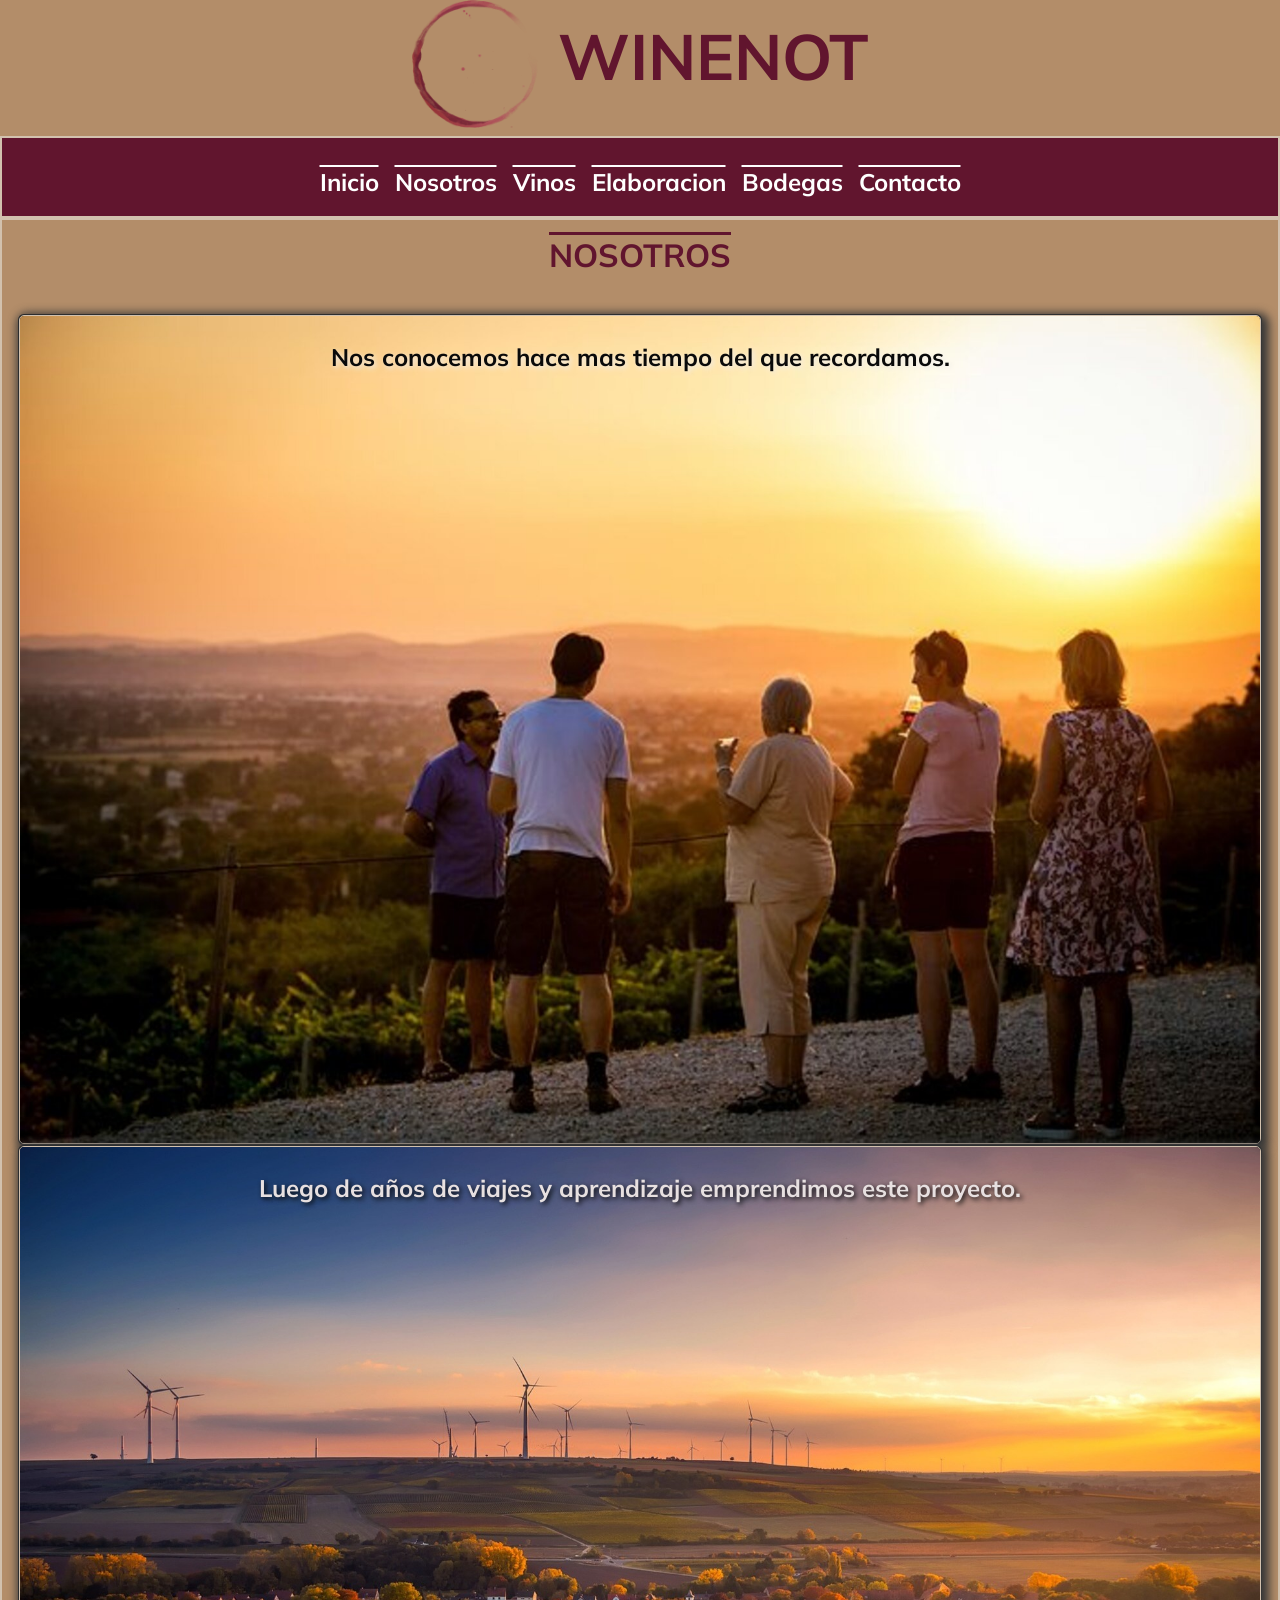
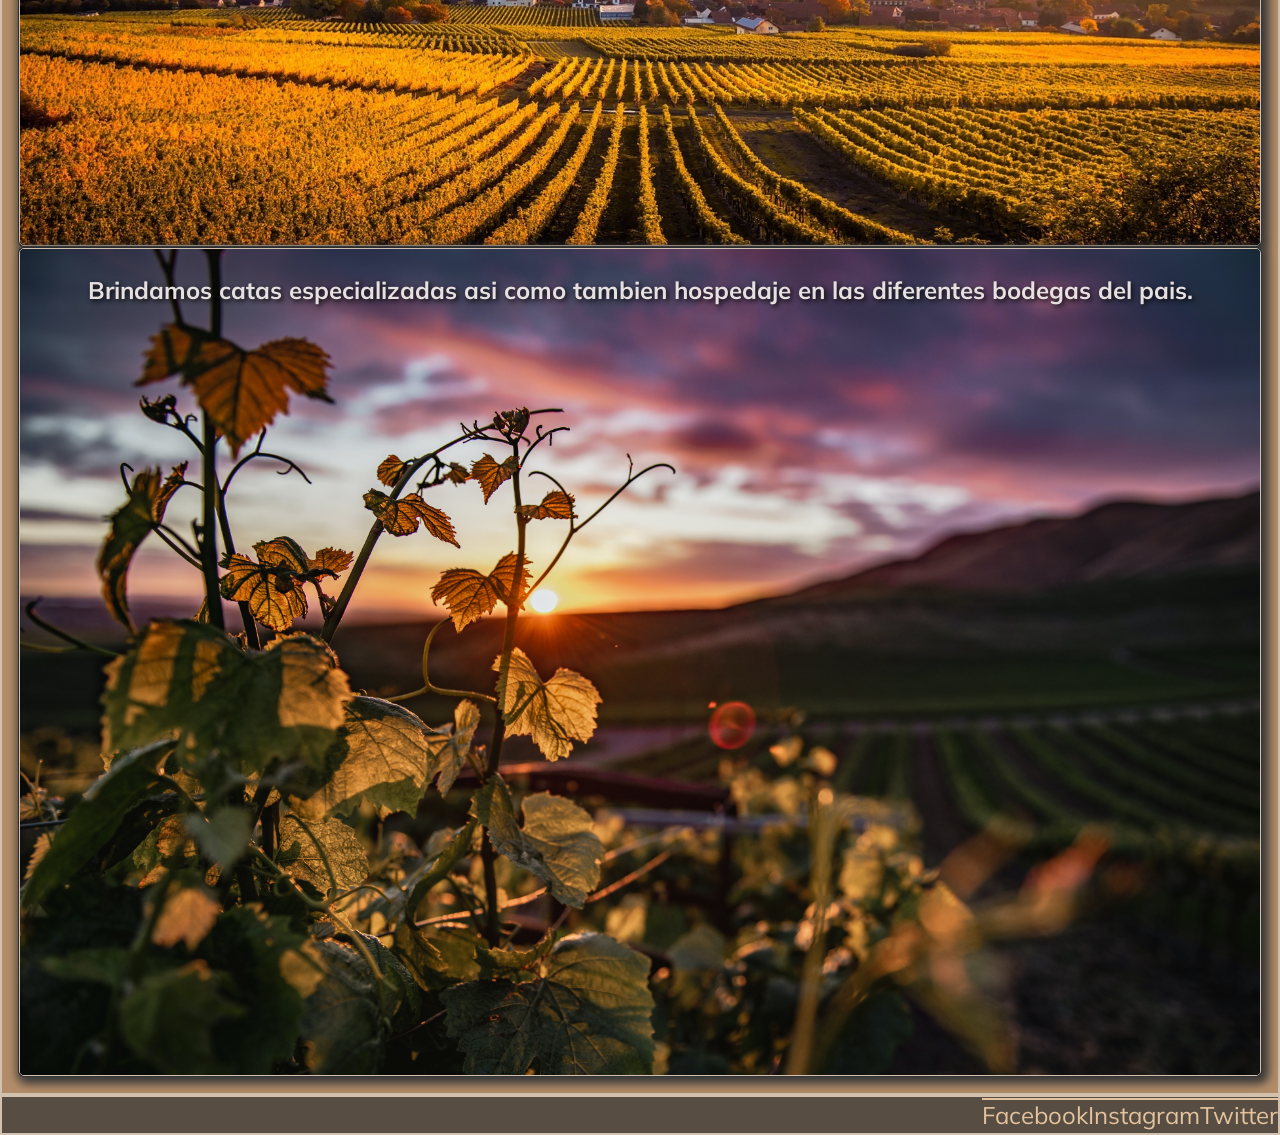
<file: Paginas/nosotros.html>
<!DOCTYPE html>
<html lang="es">
<head>
    <link href="https://cdn.jsdelivr.net/npm/bootstrap@5.1.3/dist/css/bootstrap.min.css" rel="stylesheet" integrity="sha384-1BmE4kWBq78iYhFldvKuhfTAU6auU8tT94WrHftjDbrCEXSU1oBoqyl2QvZ6jIW3" crossorigin="anonymous">
    <link href="https://unpkg.com/aos@2.3.1/dist/aos.css" rel="stylesheet">
    <script src="https://unpkg.com/aos@2.3.1/dist/aos.js"></script>
    <meta charset="UTF-8">
    <meta http-equiv="X-UA-Compatible" content="IE=edge">
    <meta name="viewport" content="width=device-width, initial-scale=1.0">
    <meta name="description" content="Venta de vino personalizada, informacion sobre bodegas y zona de viñedos">
    <meta name="keywords" content="UVA, Vino, tinto, blanco, malbec, cabernet, bodegas, viajes, viñedos, Mendoza, San Luis, Catamarca, empresa, especializada, personalizada, venta, cata, WINENOT">
    <link rel="stylesheet" href="../main.css">
    <link href="https://fonts.googleapis.com/css2?family=Mulish:ital,wght@1,300&family=Playfair+Display:wght@600&family=Ubuntu&display=swap" rel="stylesheet">
    <title>WINENOT-NOSOTROS</title>
</head>
<body>
    <div data-aos="zoom-out" data-aos-duration="800">
        <h1 class="titulo"><img src="../Imagenes/Logo/logo.png" class="logo">     WINENOT</h1>
    </div>
    <nav class="navbar navbar-expand-lg navbar-color navbar-dark " data-aos="zoom-in" data-aos-duration="800">
        <div class="container-fluid navegacion-flex">
        <a class="navbar-brand colorMenu" href="./"></a>
        <button class="navbar-toggler botonsito " type="button" data-bs-toggle="collapse" data-bs-target="#navbarSupportedContent" aria-controls="navbarSupportedContent" aria-expanded="false" aria-label="Toggle navigation">
            <span class="navbar-toggler-icon "></span>
        </button>
        <div class="collapse navbar-collapse" id="navbarSupportedContent">
            <ul class="navbar-nav me-auto mb-2 mb-lg-0 ">
                <li class="nav-item">
                    <a class="nav-link active colorMenu" aria-current="page" href="../index.html">Inicio</a>
                </li>
            <li class="nav-item">
                <a class="nav-link active colorMenu" aria-current="page" href="./nosotros.html">Nosotros</a>
            </li>
            <li class="nav-item">
                <a class="nav-link active colorMenu" aria-current="page" href="./vinos.html">Vinos</a>
            </li>
            <li class="nav-item">
                <a class="nav-link active colorMenu" aria-current="page" href="./elaboracion.html">Elaboracion</a>
            </li>
            <li class="nav-item">
                <a class="nav-link active colorMenu" aria-current="page" href="./bodega.html">Bodegas</a>
            </li>
            <li class="nav-item">
                <a class="nav-link active colorMenu" aria-current="page" href="./contactos.html">Contacto</a>
            </li>
            </ul>
        </div>
        </div>
    </nav>
    <main class="clasenosotrosimg">
        <h2>NOSOTROS</h2>
        <section class="clasenosotrossection">
        <div class="card bg-dark text-dark" _msthidden="4" data-aos="fade-right" data-aos-duration="1500">
            <img src="../Imagenes/nosotros/nosotros.jpg" class="card-img" alt="card-img-overlay" _msthidden="A" _msthiddenattr="1098136" _mstalt="304317">
            <div class="card-img-overlay" _msthidden="3">
            <h5 class="card-title" _msthash="1585480" _msttexthash="134446" _msthidden="1"></h5>
            <p class="card-text nosotros1" _msthash="1531023" _msttexthash="4612062" _msthidden="1">Nos conocemos hace mas tiempo del que recordamos.
                </p>
            </div>
        </div>
        <div class="card bg-dark text-dark" _msthidden="4"data-aos="fade-left" data-aos-duration="1500">
            <img src="../Imagenes/nosotros/nosotros2.jpg" class="card-img" alt="card-img-overlay" _msthidden="A" _msthiddenattr="1098136" _mstalt="304317">
            <div class="card-img-overlay" _msthidden="3">
            <h5 class="card-title" _msthash="1585480" _msttexthash="134446" _msthidden="1"></h5>
            <p class="card-text nosotros2" _msthash="1531023" _msttexthash="4612062" _msthidden="1">
                Luego de años de viajes y aprendizaje emprendimos este proyecto.</p>
            </div>
        </div>
        <div class="card bg-dark text-dark" _msthidden="4" data-aos="fade-right" data-aos-duration="1500">
            <img src="../Imagenes/nosotros/nosotros3.jpg" class="card-img" alt="card-img-overlay" _msthidden="A" _msthiddenattr="1098136" _mstalt="304317">
            <div class="card-img-overlay" _msthidden="3">
            <h5 class="card-title" _msthash="1585480" _msttexthash="134446" _msthidden="1"></h5>
            <p class="card-text nosotros2" _msthash="1531023" _msttexthash="4612062" _msthidden="1">
                Brindamos catas especializadas asi como tambien hospedaje en las diferentes bodegas del pais.</p>
            </div>
        </div>
        </section>
    </main>
    <footer class="footer">
        <a class="footer__link-redes nav-link active" href="https://www.facebook.com/"> Facebook</a>
        <a class="footer__link-redes nav-link active" href="https://www.instagram.com/"> Instagram</a>
        <a class="footer__link-redes nav-link active" href="https://www.twitter.com/"> Twitter</a>
</footer>
    <script>
        AOS.init( 
            { once: true}
        );
    </script>
    <script src="https://cdn.jsdelivr.net/npm/bootstrap@5.1.3/dist/js/bootstrap.bundle.min.js" integrity="sha384-ka7Sk0Gln4gmtz2MlQnikT1wXgYsOg+OMhuP+IlRH9sENBO0LRn5q+8nbTov4+1p" crossorigin="anonymous">
    </script>
</body>
</html>
</file>
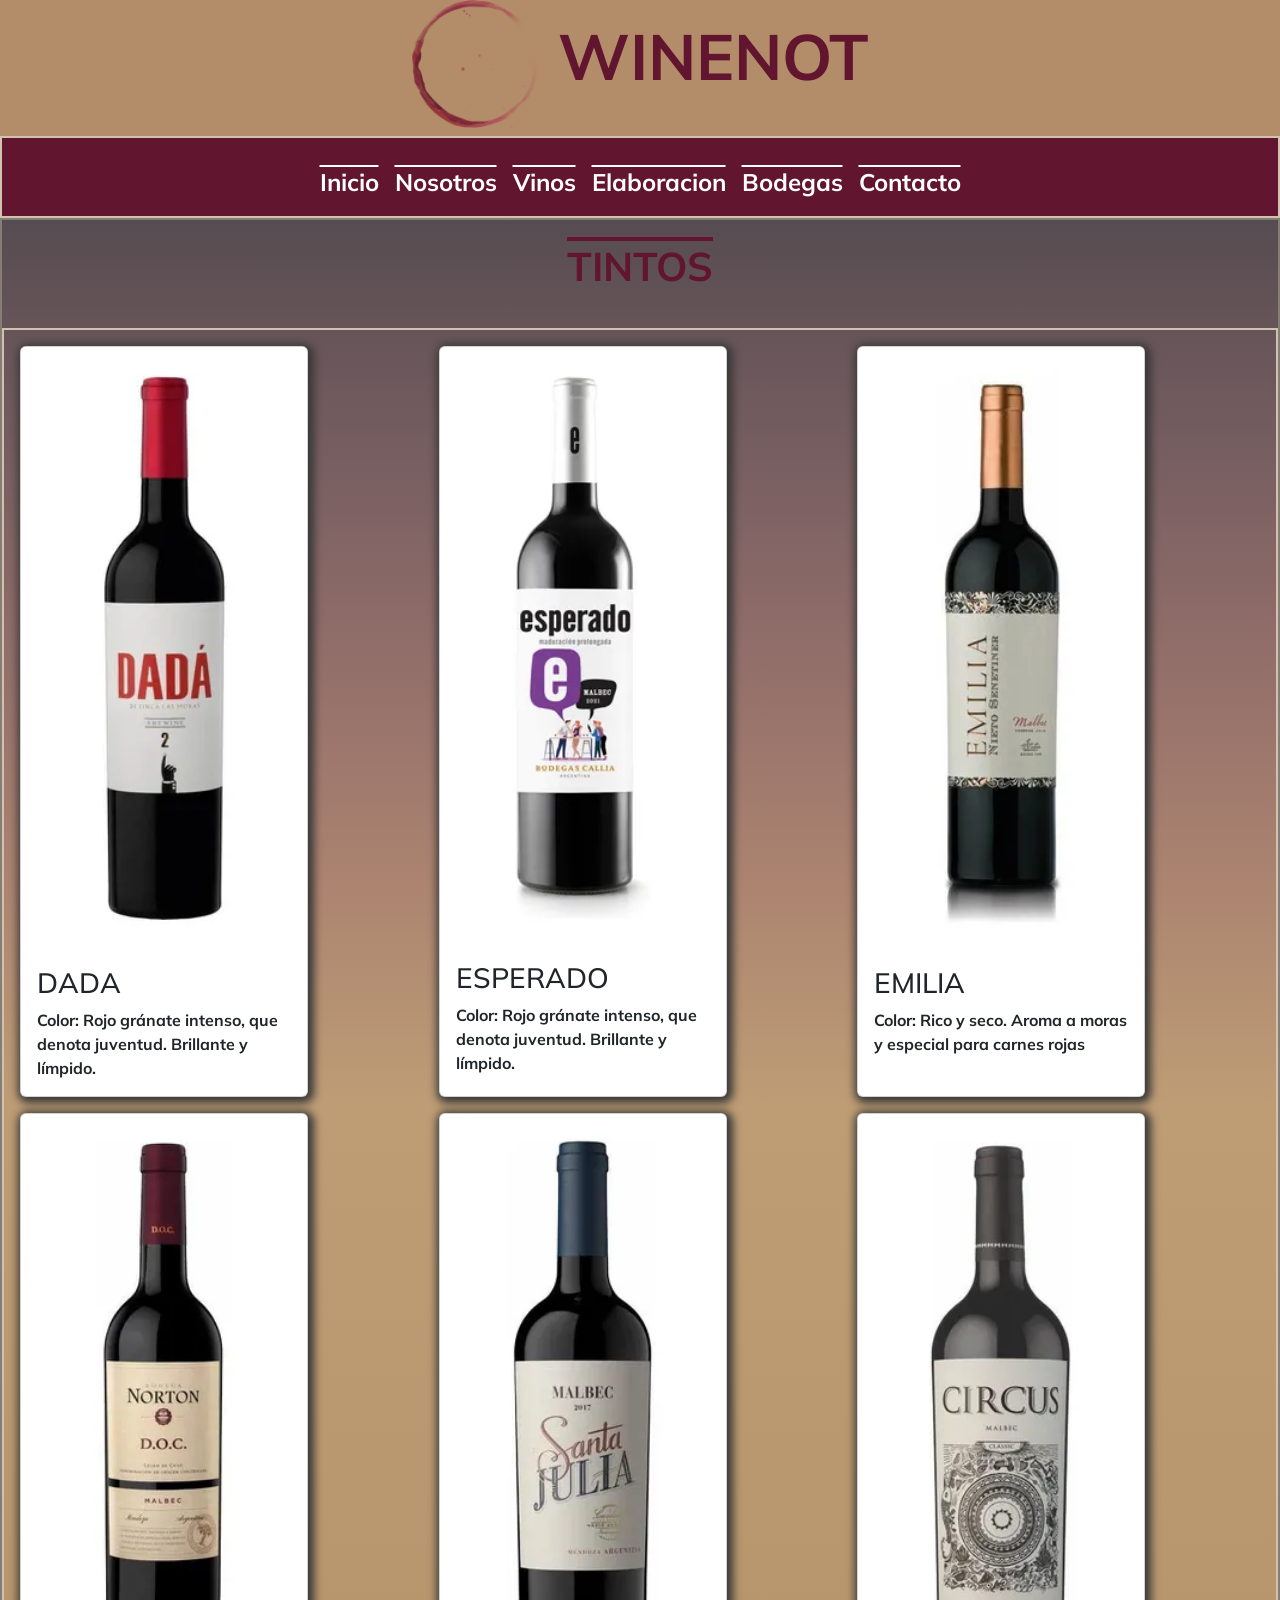
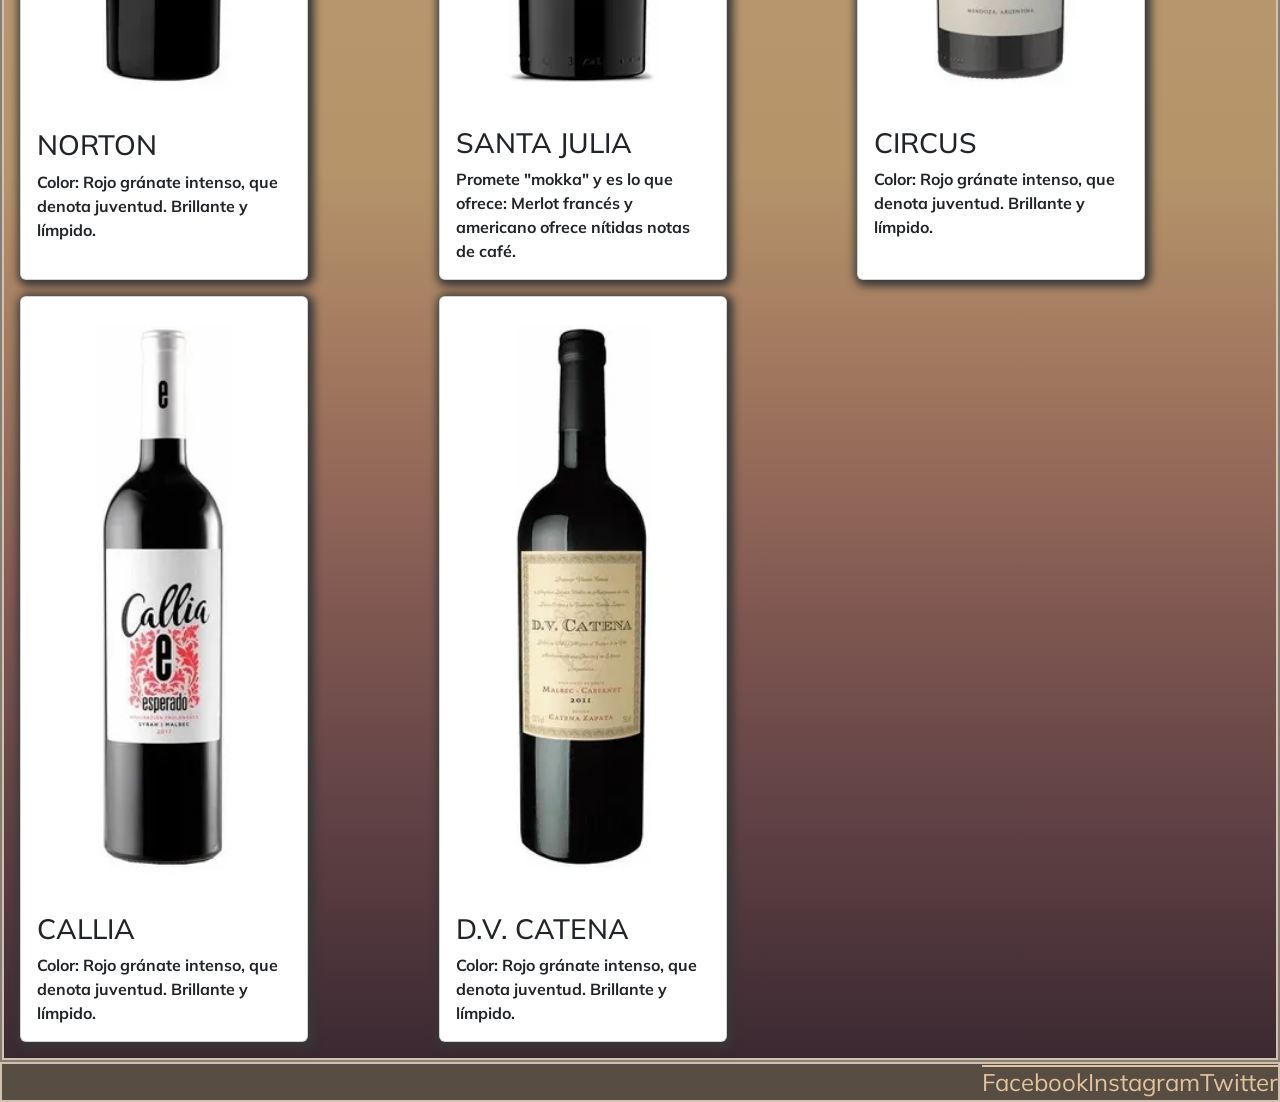
<file: Paginas/tinto.html>
<!DOCTYPE html>
<html lang="es">
<head>
    <link href="https://cdn.jsdelivr.net/npm/bootstrap@5.1.3/dist/css/bootstrap.min.css" rel="stylesheet" integrity="sha384-1BmE4kWBq78iYhFldvKuhfTAU6auU8tT94WrHftjDbrCEXSU1oBoqyl2QvZ6jIW3" crossorigin="anonymous">
    <link href="https://unpkg.com/aos@2.3.1/dist/aos.css" rel="stylesheet">
    <script src="https://unpkg.com/aos@2.3.1/dist/aos.js"></script>
    <meta charset="UTF-8">
    <meta http-equiv="X-UA-Compatible" content="IE=edge">
    <meta name="viewport" content="width=device-width, initial-scale=1.0">
    <meta name="description" content="Venta de vino personalizada, informacion sobre bodegas y zona de viñedos">
    <meta name="keywords" content="UVA, Vino, tinto, blanco, malbec, cabernet, bodegas, viajes, viñedos, Mendoza, San Luis, Catamarca, empresa, especializada, personalizada, venta, cata, WINENOT">
    <link rel="stylesheet" href="../main.css">
    <link href="https://fonts.googleapis.com/css2?family=Mulish:ital,wght@1,300&family=Playfair+Display:wght@600&family=Ubuntu&display=swap" rel="stylesheet">
    <title>WINENOT-TINTO</title>
</head>
<body>
    <div data-aos="zoom-out" data-aos-duration="800">
        <h1 class="titulo"><img src="../Imagenes/Logo/logo.png" class="logo">     WINENOT</h1>
    </div>
    <nav class="navbar navbar-expand-lg navbar-color navbar-dark " data-aos="zoom-in" data-aos-duration="800">
        <div class="container-fluid navegacion-flex">
        <a class="navbar-brand colorMenu" href="./"></a>
        <button class="navbar-toggler botonsito " type="button" data-bs-toggle="collapse" data-bs-target="#navbarSupportedContent" aria-controls="navbarSupportedContent" aria-expanded="false" aria-label="Toggle navigation">
            <span class="navbar-toggler-icon "></span>
        </button>
        <div class="collapse navbar-collapse" id="navbarSupportedContent">
            <ul class="navbar-nav me-auto mb-2 mb-lg-0 ">
                <li class="nav-item">
                    <a class="nav-link active colorMenu" aria-current="page" href="../index.html">Inicio</a>
                </li>
            <li class="nav-item">
                <a class="nav-link active colorMenu" aria-current="page" href="./nosotros.html">Nosotros</a>
            </li>
            <li class="nav-item">
                <a class="nav-link active colorMenu" aria-current="page" href="./vinos.html">Vinos</a>
            </li>
            <li class="nav-item">
                <a class="nav-link active colorMenu" aria-current="page" href="./elaboracion.html">Elaboracion</a>
            </li>
            <li class="nav-item">
                <a class="nav-link active colorMenu" aria-current="page" href="./bodega.html">Bodegas</a>
            </li>
            <li class="nav-item">
                <a class="nav-link active colorMenu" aria-current="page" href="./contactos.html">Contacto</a>
            </li>
            </ul>
        </div>
        </div>
    </nav>
    <main class="img-main-botellas" >
    <div class="titulo-tintos" data-aos="fade-down"
    data-aos-easing="linear"
    data-aos-duration="500">
        <p>TINTOS</p>
    </div>
    <section class="img-botellas-vinos" data-aos="zoom-in" data-aos-duration="1000">
        <div class="card ofertas-box" style="width: 18rem;">
            <img src="../Imagenes/Botellas/Tintos/1.png" class="card-img-top" alt="...">
            <div class="card-body">
            <h3>DADA</h3>
            <p class="card-text">Color: Rojo gránate intenso, que denota juventud. Brillante y límpido.</p>
            </div>
        </div>
        <div class="card ofertas-box" style="width: 18rem;">
            <img src="../Imagenes/Botellas/Tintos/2.png" class="card-img-top" alt="...">
            <div class="card-body">
            <h3>ESPERADO</h3>
            <p class="card-text">Color: Rojo gránate intenso, que denota juventud. Brillante y límpido.</p>
            </div>
        </div>
        <div class="card ofertas-box" style="width: 18rem;">
            <img src="../Imagenes/Botellas/Tintos/3.png" class="card-img-top" alt="...">
            <div class="card-body">
                <h3>EMILIA</h3>
            <p class="card-text">Color: Rico y seco. Aroma a moras y especial para carnes rojas </p>
            </div>
        </div>
        <div class="card ofertas-box" style="width: 18rem;">
            <img src="../Imagenes/Botellas/Tintos/4.png" class="card-img-top" alt="...">
            <div class="card-body">
                <h3>NORTON</h3>
            <p class="card-text"> Color: Rojo gránate intenso, que denota juventud. Brillante y límpido.</p>
            </div>
            </div>
            <div class="card ofertas-box" style="width: 18rem;">
                <img src="../Imagenes/Botellas/Tintos/5.png" class="card-img-top" alt="...">
                <div class="card-body">
                    <h3>SANTA JULIA</h3>
                <p class="card-text">Promete "mokka" y es lo que ofrece: Merlot francés y americano ofrece nítidas notas de café.</p>
                </div>
                </div>
                <div class="card ofertas-box" style="width: 18rem;">
                    <img src="../Imagenes/Botellas/Tintos/6.png" class="card-img-top" alt="...">
                    <div class="card-body">
                        <h3>CIRCUS</h3>
                    <p class="card-text">Color: Rojo gránate intenso, que denota juventud. Brillante y límpido.</p>
                    </div>
                    </div>
                    <div class="card ofertas-box" style="width: 18rem;">
                        <img src="../Imagenes/Botellas/Tintos/7.png" class="card-img-top" alt="...">
                        <div class="card-body">
                            <h3>CALLIA</h3>
                        <p class="card-text">Color: Rojo gránate intenso, que denota juventud. Brillante y límpido.</p>
                        </div>
                        </div>
                        <div class="card ofertas-box" style="width: 18rem;">
                            <img src="../Imagenes/Botellas/Tintos/8.png" class="card-img-top" alt="...">
                            <div class="card-body">
                                <h3>D.V. CATENA</h3>
                            <p class="card-text">Color: Rojo gránate intenso, que denota juventud. Brillante y límpido.</p>
                            </div>
                            </div>
        </section>
    </main>
    <footer class="footer">
        <a class="footer__link-redes nav-link active" href="https://www.facebook.com/"> Facebook</a>
        <a class="footer__link-redes nav-link active" href="https://www.instagram.com/"> Instagram</a>
        <a class="footer__link-redes nav-link active" href="https://www.twitter.com/"> Twitter</a>
    </footer>
    <script>
        AOS.init( 
            { once: true}
        );
    </script>
    <script src="https://cdn.jsdelivr.net/npm/bootstrap@5.1.3/dist/js/bootstrap.bundle.min.js" integrity="sha384-ka7Sk0Gln4gmtz2MlQnikT1wXgYsOg+OMhuP+IlRH9sENBO0LRn5q+8nbTov4+1p" crossorigin="anonymous">
    </script>
</body>
</html>
</file>
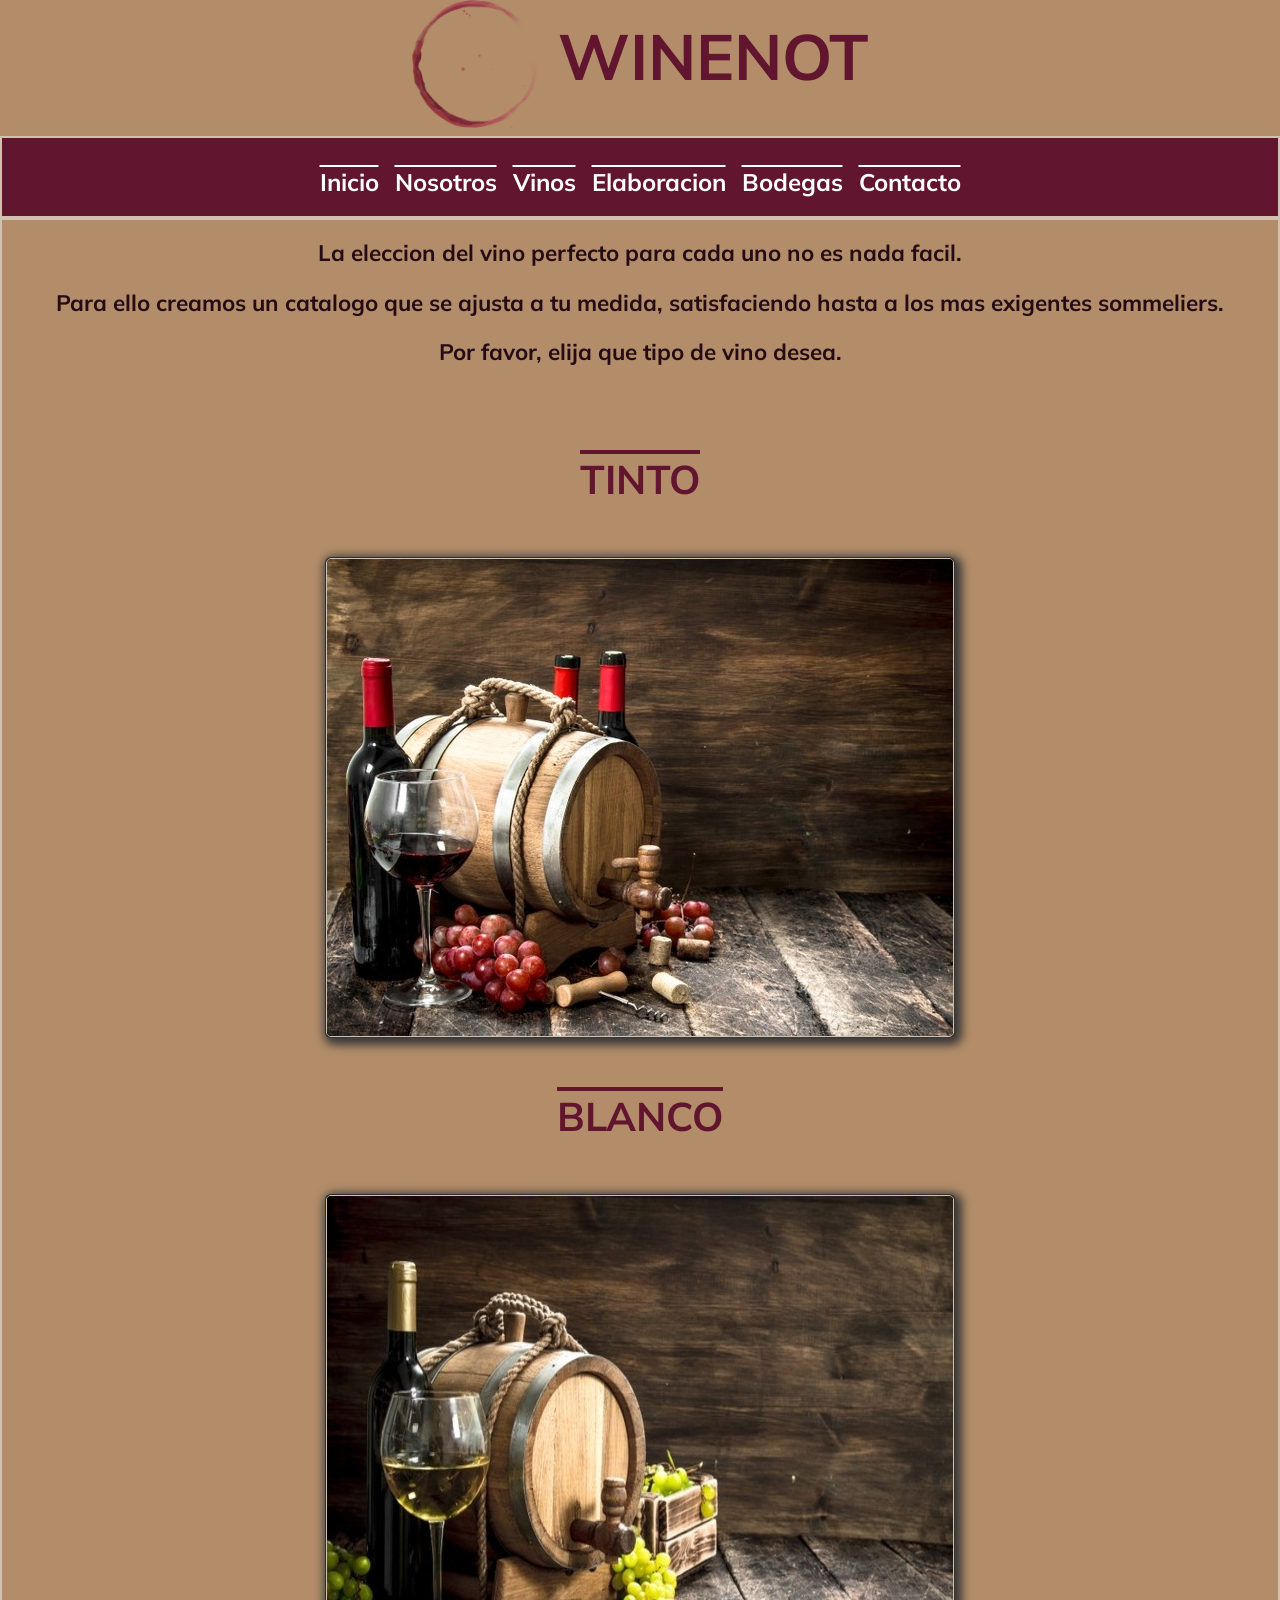
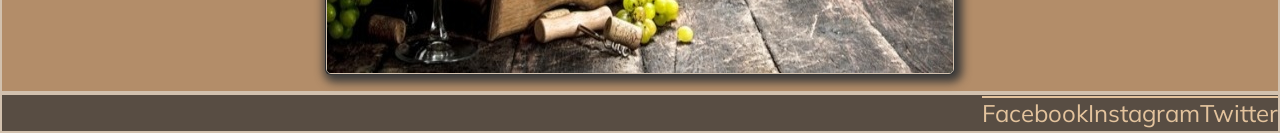
<file: Paginas/vinos.html>
<!DOCTYPE html>
<html lang="es">
<head>
    <link href="https://cdn.jsdelivr.net/npm/bootstrap@5.1.3/dist/css/bootstrap.min.css" rel="stylesheet" integrity="sha384-1BmE4kWBq78iYhFldvKuhfTAU6auU8tT94WrHftjDbrCEXSU1oBoqyl2QvZ6jIW3" crossorigin="anonymous">
    <link href="https://unpkg.com/aos@2.3.1/dist/aos.css" rel="stylesheet">
    <script src="https://unpkg.com/aos@2.3.1/dist/aos.js"></script>
    <meta charset="UTF-8">
    <meta http-equiv="X-UA-Compatible" content="IE=edge">
    <meta name="viewport" content="width=device-width, initial-scale=1.0">
    <meta name="description" content="Venta de vino personalizada, informacion sobre bodegas y zona de viñedos">
    <meta name="keywords" content="UVA, Vino, tinto, blanco, malbec, cabernet, bodegas, viajes, viñedos, Mendoza, San Luis, Catamarca, empresa, especializada, personalizada, venta, cata, WINENOT">
    <link rel="stylesheet" href="../main.css">
    <link href="https://fonts.googleapis.com/css2?family=Mulish:ital,wght@1,300&family=Playfair+Display:wght@600&family=Ubuntu&display=swap" rel="stylesheet">
    <title>WINENOT-VINOS</title>
</head>
<body>
    <div data-aos="zoom-out" data-aos-duration="800">
        <h1 class="titulo"><img src="../Imagenes/Logo/logo.png" class="logo">     WINENOT</h1>
    </div>
    <nav class="navbar navbar-expand-lg navbar-color navbar-dark " data-aos="zoom-in" data-aos-duration="800">
        <div class="container-fluid navegacion-flex">
        <a class="navbar-brand colorMenu" href="./"></a>
        <button class="navbar-toggler botonsito " type="button" data-bs-toggle="collapse" data-bs-target="#navbarSupportedContent" aria-controls="navbarSupportedContent" aria-expanded="false" aria-label="Toggle navigation">
            <span class="navbar-toggler-icon "></span>
        </button>
        <div class="collapse navbar-collapse" id="navbarSupportedContent">
            <ul class="navbar-nav me-auto mb-2 mb-lg-0 ">
                <li class="nav-item">
                    <a class="nav-link active colorMenu" aria-current="page" href="../index.html">Inicio</a>
                </li>
            <li class="nav-item">
                <a class="nav-link active colorMenu" aria-current="page" href="./nosotros.html">Nosotros</a>
            </li>
            <li class="nav-item">
                <a class="nav-link active colorMenu" aria-current="page" href="./vinos.html">Vinos</a>
            </li>
            <li class="nav-item">
                <a class="nav-link active colorMenu" aria-current="page" href="./elaboracion.html">Elaboracion</a>
            </li>
            <li class="nav-item">
                <a class="nav-link active colorMenu" aria-current="page" href="./bodega.html">Bodegas</a>
            </li>
            <li class="nav-item">
                <a class="nav-link active colorMenu" aria-current="page" href="./contactos.html">Contacto</a>
            </li>
            </ul>
        </div>
        </div>
    </nav>
    <main>
        <div class="eleccionvinos" data-aos="fade-down"
        data-aos-easing="linear"
        data-aos-duration="500">
        <p>La eleccion del vino perfecto para cada uno no es nada facil. </p>
        <p>Para ello creamos un catalogo que se ajusta a tu medida, 
            satisfaciendo hasta a los mas exigentes sommeliers.</p>
        <P>Por favor, elija que tipo de vino desea.</P>
        </div>
        <section class="elecciontintoblanco">
            <div class="titulovino">
            <a class="coloreleccion" aria-current="page" href="./tinto.html">TINTO</a>
            </div>
            <div class="card bg-dark text-dark" _msthidden="4"data-aos="fade-right" data-aos-duration="1500">
                <img src="../Imagenes/tinto.jpg" class="card-img img-vinos" alt="card-img-overlay" _msthidden="A" _msthiddenattr="1098136" _mstalt="304317">
                <div class="card-img-overlay" _msthidden="3">
                <h5 class="card-title" _msthash="1585480" _msttexthash="134446" _msthidden="1"></h5>
                </div>
            </div>
            <div class="titulovino">
                <a class="coloreleccion" aria-current="page" href="./blanco.html">BLANCO</a>
            </div>
                <div class="card bg-dark text-dark" _msthidden="4"data-aos="fade-left" data-aos-duration="1500">
                    <img src="../Imagenes/blanco - copia.jpg" class="card-img img-vinos" alt="card-img-overlay" _msthidden="A" _msthiddenattr="1098136" _mstalt="304317">
                    <div class="card-img-overlay" _msthidden="3">
                    <h5 class="card-title" _msthash="1585480" _msttexthash="134446" _msthidden="1"></h5>
                    </div>
                </div>
                
    </section>
    </main>
    <footer class="footer">
        <a class="footer__link-redes nav-link active" href="https://www.facebook.com/"> Facebook</a>
        <a class="footer__link-redes nav-link active" href="https://www.instagram.com/"> Instagram</a>
        <a class="footer__link-redes nav-link active" href="https://www.twitter.com/"> Twitter</a>
    </footer>
    <script>
        AOS.init( 
            { once: true}
        );
    </script>
    <script src="https://cdn.jsdelivr.net/npm/bootstrap@5.1.3/dist/js/bootstrap.bundle.min.js" integrity="sha384-ka7Sk0Gln4gmtz2MlQnikT1wXgYsOg+OMhuP+IlRH9sENBO0LRn5q+8nbTov4+1p" crossorigin="anonymous">
    </script>
    
</body>
</html>
</file>
<file: main.css>
* {
  margin: 0%;
  padding: 0;
  outline: 0;
  -webkit-box-sizing: border-box;
  box-sizing: border-box;
  font-family: 'Mulish', sans-serif;
}

* {
  margin: 0%;
  padding: 0;
  outline: 0;
  -webkit-box-sizing: border-box;
  box-sizing: border-box;
  font-family: 'Mulish', sans-serif;
}

body {
  background-color: #B38D69;
  min-height: 100vh;
}

.fotos-index {
  padding: 1rem;
  border: 0.18rem solid #D2C1AE;
  display: -ms-grid;
  display: grid;
  -ms-grid-columns: (minmax(18rem, 1fr))[auto-fill];
      grid-template-columns: repeat(auto-fill, minmax(18rem, 1fr));
  grid-gap: 1rem;
  gap: 1rem;
}

.ofertas-box {
  -webkit-box-shadow: 2px 2px 8px 4px #383838;
          box-shadow: 2px 2px 8px 4px #383838;
}

.fotos-index h3 {
  font-weight: bold;
}

.fotos-index p {
  font-weight: bold;
}

.fotos-index img {
  height: 75%;
  width: 75%;
}

.ofertas {
  padding: 1rem;
  border: 0.18rem solid #D2C1AE;
  text-align: center;
  font-weight: bold;
}

.ofertas h2 {
  font-weight: bold;
  -webkit-text-decoration: solid overline;
          text-decoration: solid overline;
  color: #61152e;
  font-size: 2rem;
}

.titulo {
  font-weight: bold;
  font-size: 4rem;
  color: #61152e;
  text-align: center;
}

.logo {
  width: 8rem;
  height: 8rem;
}

.colorMenu {
  color: #61152e;
  font-size: 1.5em;
  font-weight: bold;
  -webkit-text-decoration: solid overline;
          text-decoration: solid overline;
  background-image: -webkit-gradient(linear, left top, left bottom, from(currentColor), to(currentColor));
  background-image: linear-gradient(currentColor, currentColor);
  background-position: 0% 100%;
  background-repeat: no-repeat;
  background-size: 0% 5px;
  -webkit-transition: background-size .3s;
  transition: background-size .3s;
}

a:hover, a:focus {
  background-size: 100% 2px;
  color: #61152e;
}

.colorMenu:hover {
  color: #dad4d6;
}

.navbar-color {
  border: 0.18rem solid #D2C1AE;
  background-color: #61152e;
}

.navegacion-flex {
  display: -webkit-box;
  display: -ms-flexbox;
  display: flex;
  -webkit-box-orient: vertical;
  -webkit-box-direction: normal;
      -ms-flex-direction: column;
          flex-direction: column;
  text-align: right;
  -ms-flex-line-pack: end;
      align-content: flex-end;
}

.botonsito {
  padding: 0.2em;
  margin: 0px 0px 5px 70px;
}

main {
  border: 0.18rem solid #D2C1AE;
}

.txt-carrusel {
  color: #D2C1AE;
  border: solid 2px #D2C1AE;
  -webkit-backdrop-filter: brightness(25%);
          backdrop-filter: brightness(25%);
}

.txt-carrusel h5 {
  font-size: 1.5rem;
}

.txt-carrusel p {
  font-size: 1rem;
}

* {
  margin: 0%;
  padding: 0;
  outline: 0;
  -webkit-box-sizing: border-box;
  box-sizing: border-box;
  font-family: 'Mulish', sans-serif;
}

main {
  border: 0.18rem solid #D2C1AE;
}

.clasenosotrosimg h2 {
  padding: 1rem;
  text-align: center;
  color: #61152e;
  font-weight: bold;
  -webkit-text-decoration: solid overline;
          text-decoration: solid overline;
}

.clasenosotrossection {
  padding: 1rem;
  display: -ms-grid;
  display: grid;
}

.clasenosotrossection p {
  font-size: 1.5rem;
  font-weight: bold;
  text-align: center;
}

.nosotros1 {
  text-shadow: 0.1em 0.1em 0.2em #f0ecec;
  color: #0a0a0a;
}

.nosotros2 {
  text-shadow: 0.1em 0.1em 0.2em #080808;
  color: #e7e0e0;
}

.clasenosotrossection img {
  -webkit-box-shadow: 3px 3px 10px 5px #383838;
          box-shadow: 3px 3px 10px 5px #383838;
  border: solid 0.1rem #D2C1AE;
}

* {
  margin: 0%;
  padding: 0;
  outline: 0;
  -webkit-box-sizing: border-box;
  box-sizing: border-box;
  font-family: 'Mulish', sans-serif;
}

.eleccionvinos {
  padding: 1rem;
  text-align: center;
  font-weight: bold;
  color: #250c14;
  font-size: 1.4rem;
}

.elecciontintoblanco {
  padding: 1rem;
  display: -ms-grid;
  display: grid;
  grid-gap: 5rem;
  gap: 1rem;
  -webkit-box-align: center;
      -ms-flex-align: center;
          align-items: center;
  justify-items: center;
}

.elecciontintoblanco img {
  -webkit-box-shadow: 3px 3px 10px 5px #383838;
          box-shadow: 3px 3px 10px 5px #383838;
  border: solid 0.1rem #D2C1AE;
}

.coloreleccion {
  color: #61152e;
  -webkit-text-decoration: solid overline;
          text-decoration: solid overline;
  font-weight: bold;
  font-size: 2.5em;
}

.coloreleccion:hover {
  color: #e2dada;
}

.titulovino {
  padding: 2em;
}

* {
  margin: 0%;
  padding: 0;
  outline: 0;
  -webkit-box-sizing: border-box;
  box-sizing: border-box;
  font-family: 'Mulish', sans-serif;
}

.img-main-botellas {
  background-image: -webkit-gradient(linear, left top, left bottom, from(#574c51), color-stop(#755d60), color-stop(#936f6a), color-stop(#ac8470), color-stop(#be9d75), color-stop(#bb9a71), color-stop(#b8976e), color-stop(#b5946a), color-stop(#9e745d), color-stop(#7f5751), color-stop(#5d3f43), to(#3b2931));
  background-image: linear-gradient(to bottom, #574c51, #755d60, #936f6a, #ac8470, #be9d75, #bb9a71, #b8976e, #b5946a, #9e745d, #7f5751, #5d3f43, #3b2931);
  background-repeat: no-repeat;
  background-size: 200rem;
  border: 2px solid #867e74;
}

.titulo-tintos {
  padding: 1rem;
  color: #61152e;
  -webkit-text-decoration: solid overline;
          text-decoration: solid overline;
  font-weight: bold;
  font-size: 2.5em;
  text-align: center;
}

.img-botellas-vinos {
  padding: 1rem;
  border: 0.18rem solid #D2C1AE;
  display: -ms-grid;
  display: grid;
  -ms-grid-columns: (minmax(25rem, 1fr))[auto-fill];
      grid-template-columns: repeat(auto-fill, minmax(25rem, 1fr));
  grid-gap: 1rem;
  gap: 1rem;
}

* {
  margin: 0%;
  padding: 0;
  outline: 0;
  -webkit-box-sizing: border-box;
  box-sizing: border-box;
  font-family: 'Mulish', sans-serif;
}

* {
  margin: 0%;
  padding: 0;
  outline: 0;
  -webkit-box-sizing: border-box;
  box-sizing: border-box;
  font-family: 'Mulish', sans-serif;
}

.titulo-bodega {
  padding: 2rem;
}

.provincias {
  font-size: 2rem;
  font-weight: bold;
}

.accordion-body p {
  font-size: 1.1rem;
  font-weight: bold;
  color: #3f1a26;
}

.accordion-header button {
  font-size: 1.3rem;
  font-weight: bold;
  color: #3f1a26;
}

#accordionPanelsStayOpenExample {
  margin-bottom: 1rem;
  -webkit-box-shadow: 3px 3px 10px 5px #383838;
          box-shadow: 3px 3px 10px 5px #383838;
  border: solid 2px #D2C1AE;
}

#carouselExampleCaptions {
  margin-bottom: 1rem;
  -webkit-box-shadow: 3px 3px 10px 5px #383838;
          box-shadow: 3px 3px 10px 5px #383838;
  border: solid 2px #D2C1AE;
}

* {
  margin: 0%;
  padding: 0;
  outline: 0;
  -webkit-box-sizing: border-box;
  box-sizing: border-box;
  font-family: 'Mulish', sans-serif;
}

.contactos__box {
  border: 0.2rem solid #D2C1AE;
  -webkit-box-shadow: 0.2rem 0.2rem 0.4rem 0.4rem #383838;
          box-shadow: 0.2rem 0.2rem 0.4rem 0.4rem #383838;
}

.contactos__box .contactos__form {
  margin: 2rem;
  display: -webkit-box;
  display: -ms-flexbox;
  display: flex;
  -webkit-box-align: center;
      -ms-flex-align: center;
          align-items: center;
  -webkit-box-orient: vertical;
  -webkit-box-direction: normal;
      -ms-flex-direction: column;
          flex-direction: column;
  flex-direction: column;
  text-align: center;
}

.contactos__box .contactos__form .contactos__fieldset {
  display: -webkit-box;
  display: -ms-flexbox;
  display: flex;
  -ms-flex-pack: distribute;
      justify-content: space-around;
  border: 0.2rem solid #D2C1AE;
  -webkit-box-shadow: 0.2rem 0.2rem 0.4rem 0.4rem #383838;
          box-shadow: 0.2rem 0.2rem 0.4rem 0.4rem #383838;
  margin: 2rem;
  text-align: center;
}

.contactos__box .contactos__form .contactos__fieldset .contactos__divfiel {
  margin: 1rem;
}

.contactos__box h2 {
  color: #420f20;
  font-weight: bold;
  font-size: 2rem;
  -webkit-text-decoration: solid overline;
          text-decoration: solid overline;
}

.contactos__divfiel p {
  color: #420f20;
  font-weight: bold;
  font-size: 2rem;
  -webkit-text-decoration: solid underline overline;
          text-decoration: solid underline overline;
}

.contactos__divfiel label {
  color: #250c14;
  font-weight: bold;
  font-size: 100%;
}

* {
  margin: 0%;
  padding: 0;
  outline: 0;
  -webkit-box-sizing: border-box;
  box-sizing: border-box;
  font-family: 'Mulish', sans-serif;
}

.footer {
  background-color: #584d43;
  border: 0.18rem solid #D2C1AE;
  width: 100%;
  display: -webkit-box;
  display: -ms-flexbox;
  display: flex;
  -webkit-box-pack: end;
      -ms-flex-pack: end;
          justify-content: flex-end;
  -webkit-box-align: center;
      -ms-flex-align: center;
          align-items: center;
}

.footer__link-redes {
  font-size: 1.5em;
  color: #E3C39D;
  -webkit-text-decoration: solid overline;
          text-decoration: solid overline;
  background-image: -webkit-gradient(linear, left top, left bottom, from(currentColor), to(currentColor));
  background-image: linear-gradient(currentColor, currentColor);
  background-position: 0% 100%;
  background-repeat: no-repeat;
  background-size: 0% 5px;
  -webkit-transition: background-size .3s;
  transition: background-size .3s;
}

.footer__link-redes:hover {
  color: #581526;
}

* {
  margin: 0%;
  padding: 0;
  outline: 0;
  -webkit-box-sizing: border-box;
  box-sizing: border-box;
  font-family: 'Mulish', sans-serif;
}

.section-elab {
  padding: 1rem;
  border: 0.18rem solid #D2C1AE;
  display: -ms-grid;
  display: grid;
  -ms-grid-columns: (minmax(18rem, 1fr))[auto-fill];
      grid-template-columns: repeat(auto-fill, minmax(18rem, 1fr));
  grid-gap: 1rem;
  gap: 1rem;
}

.card-text {
  font-weight: bold;
}
/*# sourceMappingURL=main.css.map */
</file>
